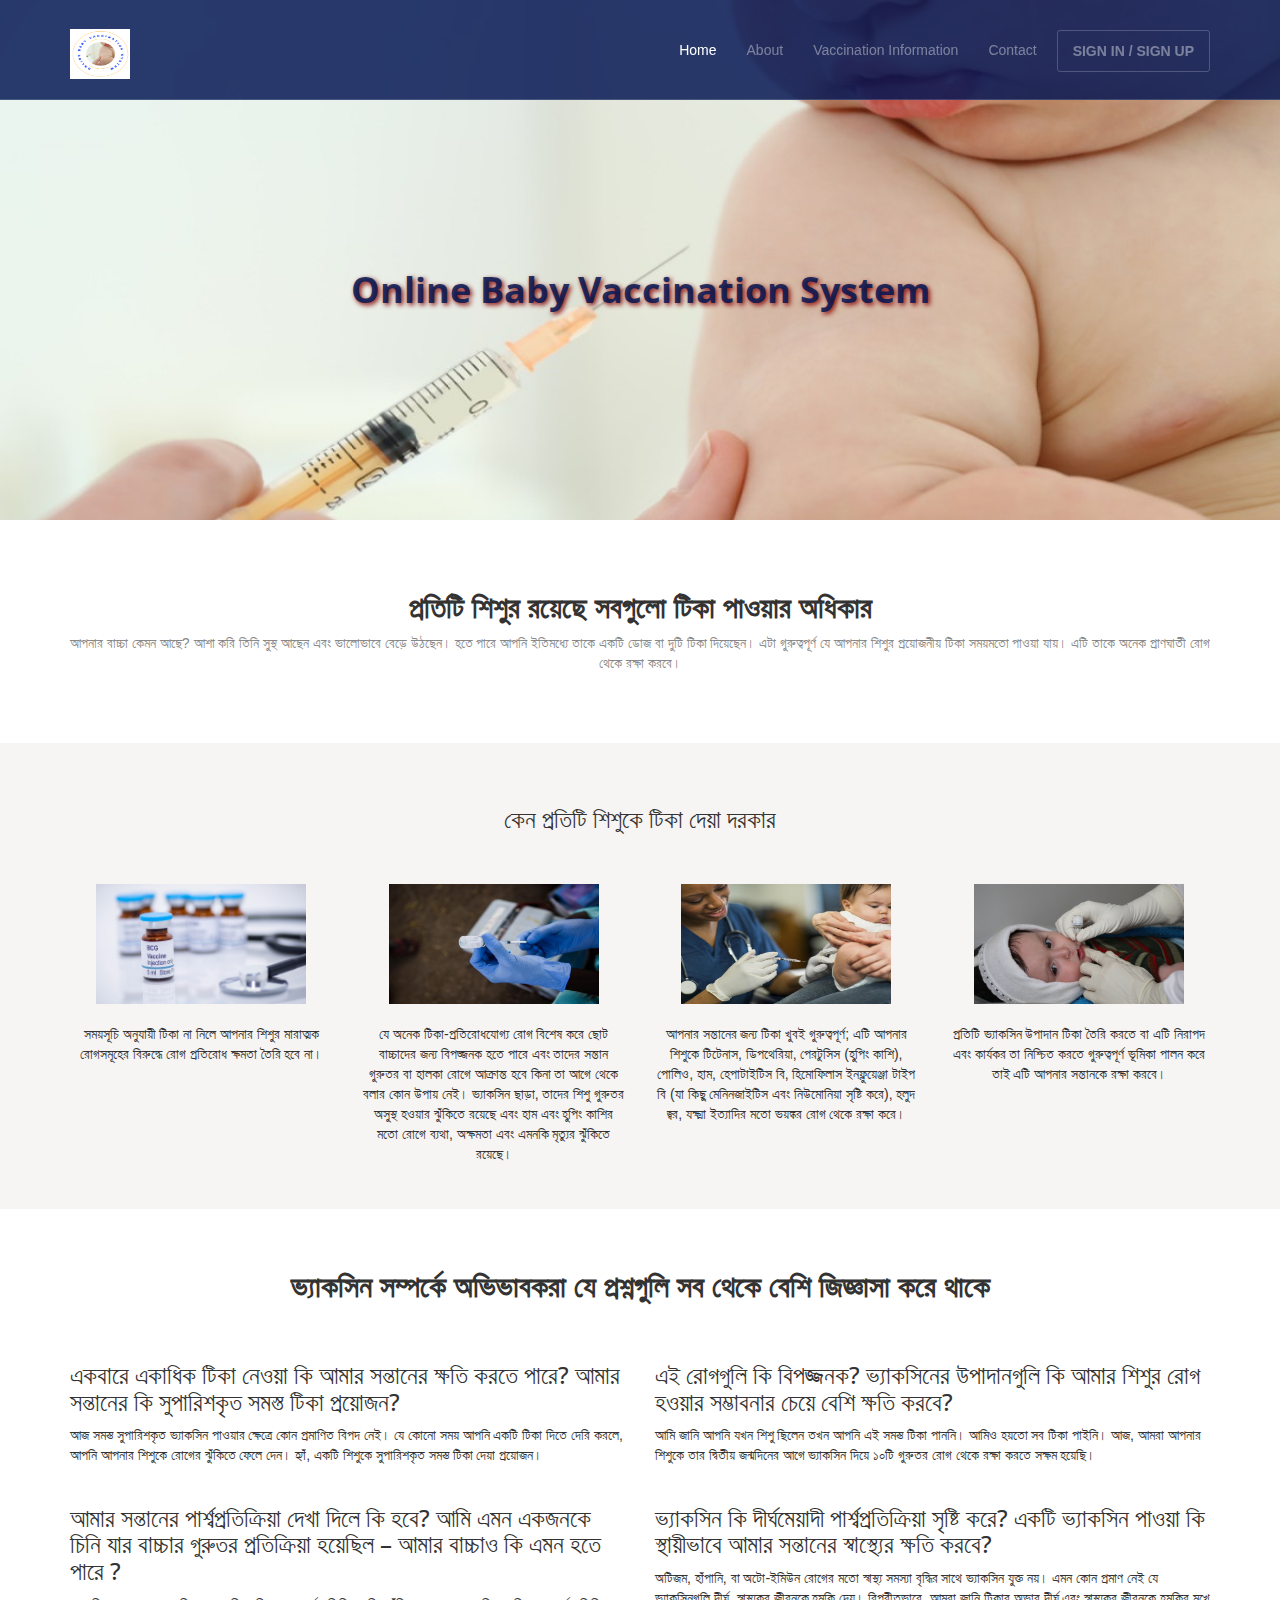
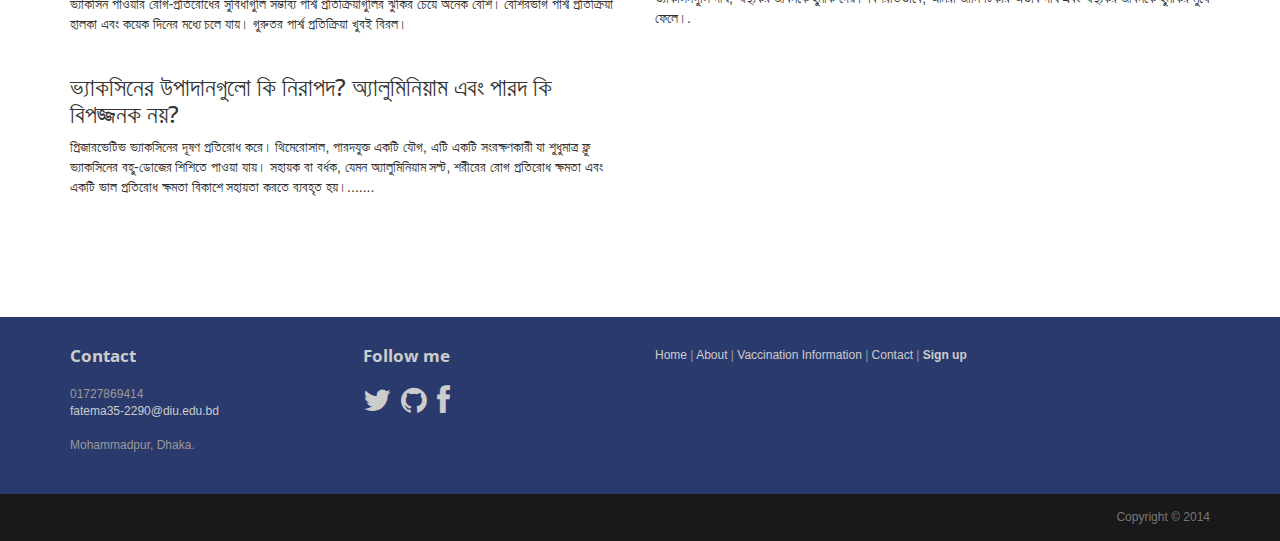
<file: index.html>
<!DOCTYPE html>
<html lang="en">
<head>
	
	
	<title>Online Baby Vaccination System</title>

	<link rel="shortcut icon" href="assets/images/gt_favicon.jpg">
	
	<link rel="stylesheet" media="screen" href="http://fonts.googleapis.com/css?family=Open+Sans:300,400,700">
	<link rel="stylesheet" href="assets/css/bootstrap.min.css">
	<link rel="stylesheet" href="assets/css/font-awesome.min.css">

	<!-- Custom styles for our template -->
	<link rel="stylesheet" href="assets/css/bootstrap-theme.css" media="screen" >
	<link rel="stylesheet" href="assets/css/main.css">

	<!-- HTML5 shim and Respond.js IE8 support of HTML5 elements and media queries -->
	<!--[if lt IE 9]>
	<script src="assets/js/html5shiv.js"></script>
	<script src="assets/js/respond.min.js"></script>
	<![endif]-->
</head>

<body class="home">
	<!-- Fixed navbar -->
	<div class="navbar navbar-inverse navbar-fixed-top headroom" >
		<div class="container">
			<div class="navbar-header">
				<!-- Button for smallest screens -->
				<button type="button" class="navbar-toggle" data-toggle="collapse" data-target=".navbar-collapse"><span class="icon-bar"></span> <span class="icon-bar"></span> <span class="icon-bar"></span> </button>
				<a class="navbar-brand" href="index.html"><img src="assets/images/logo.png"  alt="Baby Vaccination system logo"></a>
			</div>
			<div class="navbar-collapse collapse">
				<ul class="nav navbar-nav pull-right">
					<li class="active"><a href="index.html">Home</a></li>
					<li><a href="about.html">About</a></li>
					<li><a href="sidebar-right.html">Vaccination Information </a></li>
					<li><a href="contact.html">Contact</a></li>
					<li><a class="btn" href="signin.html">SIGN IN / SIGN UP</a></li>
				</ul>
			</div><!--/.nav-collapse -->
		</div>
	</div> 
	<!-- /.navbar -->

	<!-- Header -->
	<header id="head">
		<div class="container">
			<div class="row">
				<h1 class="h1"> <strong>Online Baby Vaccination System</strong>  </h1>
			</div>
		</div>
	</header>
	<!-- /Header -->

	<!-- Intro -->
	<div class="container text-center">
		<br> <br>
		<h2 class="thin"><strong>প্রতিটি শিশুর রয়েছে সবগুলো টিকা পাওয়ার অধিকার </strong></h2>
		<p class="text-muted">
			আপনার বাচ্চা কেমন আছে? আশা করি তিনি সুস্থ আছেন এবং ভালোভাবে বেড়ে উঠছেন। হতে পারে আপনি ইতিমধ্যে তাকে একটি ডোজ বা দুটি টিকা দিয়েছেন। 
			এটা গুরুত্বপূর্ণ যে আপনার শিশুর প্রয়োজনীয় টিকা সময়মতো পাওয়া যায়। এটি তাকে অনেক প্রাণঘাতী রোগ থেকে রক্ষা করবে।	
		</p>
	</div>
	<!-- /Intro-->
		
	<!-- Highlights - jumbotron -->
	<div class="jumbotron top-space">
		<div class="container">
			
			<h3 class="text-center thin">কেন প্রতিটি  শিশুকে টিকা দেয়া দরকার</h3>
			
			<div class="row">
				<div class="col-md-3 col-sm-6 highlight">
					<div class="h-caption"><img src="assets/images/1_5134352.jpg"></div><br>
					<div class="h-body text-center">
						<p>সময়সূচি অনুযায়ী টিকা না নিলে আপনার শিশুর মারাত্মক রোগসমূহের বিরুদ্ধে রোগ প্রতিরোধ ক্ষমতা তৈরি হবে না।</p>
					</div>
				</div>
				<div class="col-md-3 col-sm-6 highlight">
					<div class="h-caption"><img src="assets/images/UN070241.jpg"></div><br>
					<div class="h-body text-center">
						<p>যে অনেক টিকা-প্রতিরোধযোগ্য রোগ বিশেষ করে ছোট বাচ্চাদের জন্য বিপজ্জনক হতে পারে এবং তাদের সন্তান গুরুতর বা হালকা রোগে আক্রান্ত হবে কিনা তা আগে থেকে
						 বলার কোন উপায় নেই। ভ্যাকসিন ছাড়া, তাদের শিশু গুরুতর অসুস্থ হওয়ার ঝুঁকিতে রয়েছে এবং হাম এবং হুপিং কাশির মতো রোগে 
						 ব্যথা, অক্ষমতা এবং এমনকি মৃত্যুর ঝুঁকিতে রয়েছে।</p>
					</div>
				</div>
				<div class="col-md-3 col-sm-6 highlight">
					<div class="h-caption"><img src="assets/images/iStock_35706226_4x3.jpg"></div><br>
					<div class="h-body text-center">
						<p> আপনার সন্তানের জন্য টিকা খুবই গুরুত্বপূর্ণ; এটি আপনার শিশুকে টিটেনাস, ডিপথেরিয়া, পেরটুসিস (হুপিং কাশি), পোলিও, হাম, হেপাটাইটিস
						 বি, হিমোফিলাস ইনফ্লুয়েঞ্জা টাইপ বি (যা কিছু মেনিনজাইটিস এবং নিউমোনিয়া সৃষ্টি করে), হলুদ জ্বর, যক্ষ্মা ইত্যাদির মতো ভয়ঙ্কর রোগ থেকে রক্ষা 
						করে।</p>
					</div>
				</div>
				<div class="col-md-3 col-sm-6 highlight">
					<div class="h-caption"><img src="assets/images/Immunization.png"></div><br>
					<div class="h-body text-center">
						<p>প্রতিটি ভ্যাকসিন উপাদান টিকা তৈরি করতে বা এটি নিরাপদ এবং কার্যকর তা নিশ্চিত করতে গুরুত্বপূর্ণ ভূমিকা পালন করে তাই এটি আপনার সন্তানকে রক্ষা করবে। </p>
					</div>
				</div>
			</div> <!-- /row  -->
		
		</div>
	</div>
	<!-- /Highlights -->

	<!-- container -->
	<div class="container">

		<h2 class="text-center top-space"><strong>ভ্যাকসিন সম্পর্কে অভিভাবকরা যে প্রশ্নগুলি সব থেকে বেশি জিজ্ঞাসা করে থাকে</strong></h2>
		<br>

		<div class="row">
			<div class="col-sm-6">
				<h3>একবারে একাধিক টিকা নেওয়া কি আমার সন্তানের ক্ষতি করতে পারে? আমার সন্তানের কি সুপারিশকৃত সমস্ত টিকা প্রয়োজন?</h3>
				<p>আজ সমস্ত সুপারিশকৃত ভ্যাকসিন পাওয়ার ক্ষেত্রে কোন প্রমাণিত বিপদ নেই। যে কোনো সময় আপনি একটি টিকা দিতে দেরি করলে, আপনি আপনার শিশুকে রোগের ঝুঁকিতে ফেলে 
					দেন। হ্যাঁ, একটি শিশুকে সুপারিশকৃত সমস্ত টিকা দেয়া প্রয়োজন।</p>
			</div>
			<div class="col-sm-6">
				<h3>এই রোগগুলি কি বিপজ্জনক? ভ্যাকসিনের উপাদানগুলি কি আমার শিশুর রোগ হওয়ার সম্ভাবনার চেয়ে বেশি ক্ষতি করবে?</h3>
				<p>আমি জানি আপনি যখন শিশু ছিলেন তখন আপনি এই সমস্ত টিকা পাননি। আমিও হয়তো সব টিকা পাইনি। আজ, আমরা আপনার শিশুকে তার দ্বিতীয় জন্মদিনের আগে 
					ভ্যাকসিন দিয়ে ১০টি গুরুতর রোগ থেকে রক্ষা করতে সক্ষম হয়েছি।</p>
			</div>
		</div> <!-- /row -->

		<div class="row">
			<div class="col-sm-6">
				<h3>আমার সন্তানের পার্শ্বপ্রতিক্রিয়া দেখা দিলে কি হবে? আমি এমন একজনকে চিনি যার বাচ্চার গুরুতর প্রতিক্রিয়া হয়েছিল – আমার বাচ্চাও কি এমন হতে পারে ?</h3>
				<p>
				 ভ্যাকসিন পাওয়ার রোগ-প্রতিরোধের সুবিধাগুলি সম্ভাব্য পার্শ্ব প্রতিক্রিয়াগুলির ঝুঁকির চেয়ে অনেক বেশি। বেশিরভাগ পার্শ্ব প্রতিক্রিয়া হালকা এবং কয়েক দিনের মধ্যে চলে যায়। 
				 গুরুতর পার্শ্ব প্রতিক্রিয়া খুবই বিরল।
				</p>
			</div>
			<div class="col-sm-6">
				<h3>ভ্যাকসিন কি দীর্ঘমেয়াদী পার্শ্বপ্রতিক্রিয়া সৃষ্টি করে? একটি ভ্যাকসিন পাওয়া কি স্থায়ীভাবে আমার সন্তানের স্বাস্থ্যের ক্ষতি করবে?</h3>
				<p>অটিজম, হাঁপানি, বা অটো-ইমিউন রোগের মতো স্বাস্থ্য সমস্যা বৃদ্ধির সাথে ভ্যাকসিন যুক্ত নয়।
				এমন কোন প্রমাণ নেই যে ভ্যাকসিনগুলি দীর্ঘ, স্বাস্থ্যকর জীবনকে হুমকি দেয়। বিপরীতভাবে, আমরা জানি টিকার অভাব দীর্ঘ এবং স্বাস্থ্যকর জীবনকে হুমকির মুখে ফেলে।.</p>
			</div>
		</div> <!-- /row -->

		<div class="row">
			<div class="col-sm-6">
				<h3>ভ্যাকসিনের উপাদানগুলো কি নিরাপদ? অ্যালুমিনিয়াম এবং পারদ কি বিপজ্জনক নয়?</h3>
				<p>প্রিজারভেটিভ ভ্যাকসিনের দূষণ প্রতিরোধ করে। থিমেরোসাল, পারদযুক্ত একটি যৌগ, এটি একটি সংরক্ষণকারী যা শুধুমাত্র ফ্লু ভ্যাকসিনের বহু-ডোজের শিশিতে পাওয়া যায়।
					সহায়ক বা বর্ধক, যেমন অ্যালুমিনিয়াম সল্ট, শরীরের রোগ প্রতিরোধ ক্ষমতা এবং একটি ভাল প্রতিরোধ ক্ষমতা বিকাশে সহায়তা করতে ব্যবহৃত হয়।.......</p>
			</div>
			
		</div> <!-- /row -->


</div>	<!-- /container -->
	
	<!-- Social links. @TODO: replace by link/instructions in template -->
	<section id="social">
		<div class="container">
			<div class="wrapper clearfix">
				<!-- AddThis Button BEGIN -->
				<div class="addthis_toolbox addthis_default_style">
				<a class="addthis_button_facebook_like" fb:like:layout="button_count"></a>
				<a class="addthis_button_tweet"></a>
				<a class="addthis_button_linkedin_counter"></a>
				<a class="addthis_button_google_plusone" g:plusone:size="medium"></a>
				</div>
				<!-- AddThis Button END -->
			</div>
		</div>
	</section>
	<!-- /social links -->


	<footer id="footer" class="top-space">

		<div class="footer1">
			<div class="container">
				<div class="row">
					
					<div class="col-md-3 widget">
						<h3 class="widget-title">Contact</h3>
						<div class="widget-body">
							<p>01727869414<br>
								<a href="mailto:#">fatema35-2290@diu.edu.bd</a><br>
								<br>
								Mohammadpur, Dhaka.
							</p>	
						</div>
					</div>

					<div class="col-md-3 widget">
						<h3 class="widget-title">Follow me</h3>
						<div class="widget-body">
							<p class="follow-me-icons clearfix">
								<a href=""><i class="fa fa-twitter fa-2"></i></a>
								<a href=""><i class="fa fa-github fa-2"></i></a>
								<a href="https://www.facebook.com/mim.akther.5439087"><i class="fa fa-facebook fa-2"></i></a>
							</p>	
						</div>
					</div>

					<div class="col-md-6 widget">
						<div class="widget-body">
							<p class="simplenav">
								<a href="#">Home</a> | 
								<a href="about.html">About</a> |
								<a href="sidebar-right.html">Vaccination Information</a> |
								<a href="contact.html">Contact</a> |
								<b><a href="signup.html">Sign up</a></b>
							</p>
						</div>
					</div>

				</div> <!-- /row of widgets -->
			</div>
		</div>

		<div class="footer2">
			<div class="container">
				<div class="row">
					
					<div class="col-md-6 widget">
						
					</div>

					<div class="col-md-6 widget">
						<div class="widget-body">
							<p class="text-right">
								Copyright &copy; 2014
							</p>
						</div>
					</div>

				</div> <!-- /row of widgets -->
			</div>
		</div>

	</footer>	
		




	<!-- JavaScript libs are placed at the end of the document so the pages load faster -->
	<script src="http://ajax.googleapis.com/ajax/libs/jquery/1.10.2/jquery.min.js"></script>
	<script src="http://netdna.bootstrapcdn.com/bootstrap/3.0.0/js/bootstrap.min.js"></script>
	<script src="assets/js/headroom.min.js"></script>
	<script src="assets/js/jQuery.headroom.min.js"></script>
	<script src="assets/js/template.js"></script>
</body>
</html>
</file>
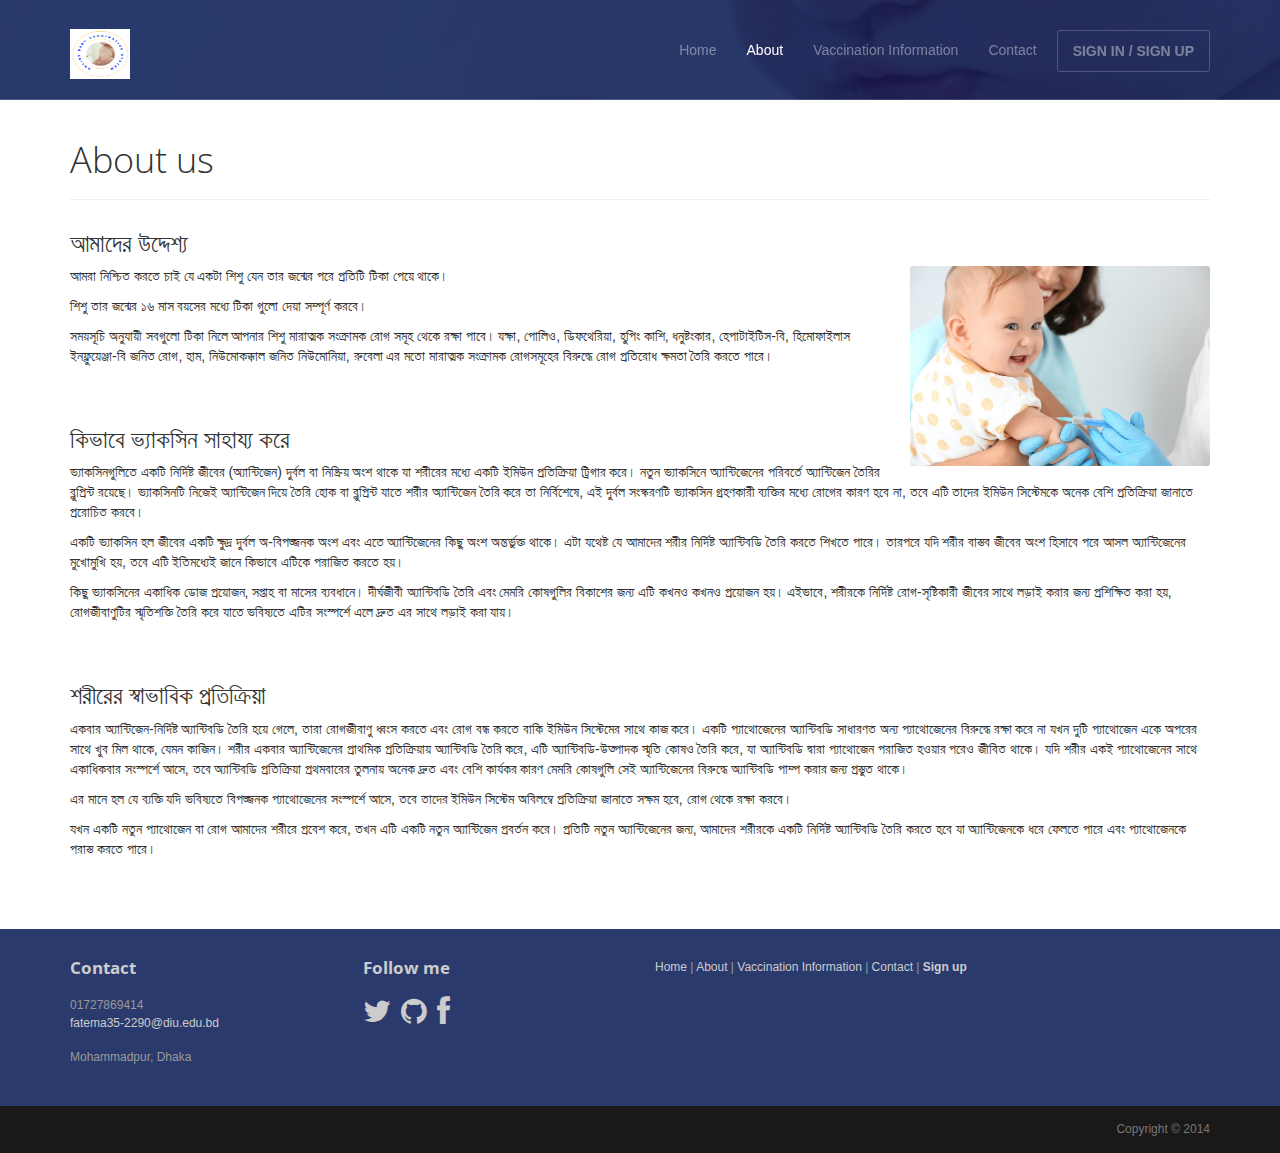
<file: about.html>
<!DOCTYPE html>
<html lang="en">
<head>
	<title>Online Baby Vaccination System</title>

	<link rel="shortcut icon" href="assets/images/gt_favicon.jpg">
	
	<link rel="stylesheet" media="screen" href="http://fonts.googleapis.com/css?family=Open+Sans:300,400,700">
	<link rel="stylesheet" href="assets/css/bootstrap.min.css">
	<link rel="stylesheet" href="assets/css/font-awesome.min.css">

	<!-- Custom styles for our template -->
	<link rel="stylesheet" href="assets/css/bootstrap-theme.css" media="screen" >
	<link rel="stylesheet" href="assets/css/main.css">

	<!-- HTML5 shim and Respond.js IE8 support of HTML5 elements and media queries -->
	<!--[if lt IE 9]>
	<script src="assets/js/html5shiv.js"></script>
	<script src="assets/js/respond.min.js"></script>
	<![endif]-->
</head>

<body>
	<!-- Fixed navbar -->
	<div class="navbar navbar-inverse navbar-fixed-top headroom" >
		<div class="container">
			<div class="navbar-header">
				<!-- Button for smallest screens -->
				<button type="button" class="navbar-toggle" data-toggle="collapse" data-target=".navbar-collapse"><span class="icon-bar"></span> <span class="icon-bar"></span> <span class="icon-bar"></span> </button>
				<a class="navbar-brand" href="index.html"><img src="assets/images/logo.png" alt="Progressus HTML5 template"></a>
			</div>
			<div class="navbar-collapse collapse">
				<ul class="nav navbar-nav pull-right">
					<li><a href="index.html">Home</a></li>
					<li class="active"><a href="about.html">About</a></li>
					<li><a href="sidebar-right.html">Vaccination Information </a></li>
					<li><a href="contact.html">Contact</a></li>
					<li><a class="btn" href="signin.html">SIGN IN / SIGN UP</a></li>
				</ul>
			</div><!--/.nav-collapse -->
		</div>
	</div> 
	<!-- /.navbar -->

	<header id="head" class="secondary"></header>

	<!-- container -->
	<div class="container">

		<div class="row">
			
			<!-- Article main content -->
			<article class="col-sm-12 maincontent">
				<header class="page-header">
					<h1 class="page-title">About us</h1>
				</header>
				<h3>আমাদের উদ্দেশ্য</h3>
				<p><img src="assets/images/Infant-AdobeStock_324113779-1024x683.jpeg" alt="" class="img-rounded pull-right" width="300" > আমরা নিশ্চিত করতে চাই যে একটা শিশু যেন তার জন্মের পরে প্রতিটি টিকা পেয়ে থাকে।</p>
				<p> শিশু তার জন্মের  ১৬ মাস বয়সের মধ্যে টিকা গুলো দেয়া সম্পূর্ণ করবে।</p>
				<p>সময়সূচি অনুযায়ী সবগুলো  টিকা নিলে আপনার শিশু মারাত্মক সংক্রামক রোগ সমূহ থেকে রক্ষা পাবে।
				যক্ষা, পোলিও, ডিফথেরিয়া, হুপিং কাশি, ধনুষ্টংকার, হেপাটাইটিস-বি, হিমোফাইলাস ইনফ্লুয়েঞ্জা-বি জনিত রোগ,  হাম, নিউমোকক্কাল জনিত নিউমোনিয়া,
				 রুবেলা এর মতো মারাত্মক সংক্রামক রোগসমূহের বিরুদ্ধে  রোগ প্রতিরোধ ক্ষমতা তৈরি করতে পারে।</p><br>
				<h3> কিভাবে ভ্যাকসিন সাহায্য করে</h3>
                <p>ভ্যাকসিনগুলিতে একটি নির্দিষ্ট জীবের (অ্যান্টিজেন) দুর্বল বা নিষ্ক্রিয় অংশ থাকে যা শরীরের মধ্যে একটি ইমিউন প্রতিক্রিয়া ট্রিগার করে। নতুন ভ্যাকসিনে 
					অ্যান্টিজেনের পরিবর্তে অ্যান্টিজেন তৈরির ব্লুপ্রিন্ট রয়েছে। ভ্যাকসিনটি নিজেই অ্যান্টিজেন দিয়ে তৈরি হোক বা ব্লুপ্রিন্ট যাতে শরীর অ্যান্টিজেন তৈরি করে তা 
					নির্বিশেষে, এই দুর্বল সংস্করণটি ভ্যাকসিন গ্রহণকারী ব্যক্তির মধ্যে রোগের কারণ হবে না, তবে এটি তাদের ইমিউন সিস্টেমকে অনেক বেশি প্রতিক্রিয়া জানাতে 
					প্ররোচিত করবে।</p>
				<p>একটি ভ্যাকসিন হল জীবের একটি ক্ষুদ্র দুর্বল অ-বিপজ্জনক অংশ এবং এতে অ্যান্টিজেনের কিছু অংশ অন্তর্ভুক্ত থাকে। এটা যথেষ্ট যে আমাদের শরীর নির্দিষ্ট অ্যান্টিবডি তৈরি 
				করতে শিখতে পারে। তারপরে যদি শরীর বাস্তব জীবের অংশ হিসাবে পরে আসল অ্যান্টিজেনের মুখোমুখি হয়, তবে এটি ইতিমধ্যেই জানে কিভাবে এটিকে পরাজিত করতে হয়।</p>	
				<p>কিছু ভ্যাকসিনের একাধিক ডোজ প্রয়োজন, সপ্তাহ বা মাসের ব্যবধানে। দীর্ঘজীবী অ্যান্টিবডি তৈরি এবং মেমরি কোষগুলির বিকাশের জন্য এটি কখনও কখনও 
				প্রয়োজন হয়। এইভাবে, শরীরকে নির্দিষ্ট রোগ-সৃষ্টিকারী জীবের সাথে লড়াই করার জন্য প্রশিক্ষিত করা হয়, রোগজীবাণুটির স্মৃতিশক্তি তৈরি করে যাতে ভবিষ্যতে
				 এটির সংস্পর্শে এলে দ্রুত এর সাথে লড়াই করা যায়।</p><br>
				<h3>শরীরের স্বাভাবিক প্রতিক্রিয়া</h3>
				<p>একবার অ্যান্টিজেন-নির্দিষ্ট অ্যান্টিবডি তৈরি হয়ে গেলে, তারা রোগজীবাণু ধ্বংস করতে এবং রোগ বন্ধ করতে বাকি ইমিউন সিস্টেমের সাথে কাজ করে। 
				একটি প্যাথোজেনের অ্যান্টিবডি সাধারণত অন্য প্যাথোজেনের বিরুদ্ধে রক্ষা করে না যখন দুটি প্যাথোজেন একে অপরের সাথে খুব মিল থাকে, যেমন কাজিন।
				 শরীর একবার অ্যান্টিজেনের প্রাথমিক প্রতিক্রিয়ায় অ্যান্টিবডি তৈরি করে, এটি অ্যান্টিবডি-উত্পাদক স্মৃতি কোষও তৈরি করে, যা অ্যান্টিবডি দ্বারা প্যাথোজেন
				  পরাজিত হওয়ার পরেও জীবিত থাকে। যদি শরীর একই প্যাথোজেনের সাথে একাধিকবার সংস্পর্শে আসে, তবে অ্যান্টিবডি প্রতিক্রিয়া প্রথমবারের তুলনায়
				 অনেক দ্রুত এবং বেশি কার্যকর কারণ মেমরি কোষগুলি সেই অ্যান্টিজেনের বিরুদ্ধে অ্যান্টিবডি পাম্প করার জন্য প্রস্তুত থাকে।</p>
				<p>এর মানে হল যে ব্যক্তি যদি ভবিষ্যতে বিপজ্জনক প্যাথোজেনের সংস্পর্শে আসে, তবে তাদের ইমিউন সিস্টেম অবিলম্বে প্রতিক্রিয়া জানাতে সক্ষম হবে, 
					রোগ থেকে রক্ষা করবে।</p>
				<p>যখন একটি নতুন প্যাথোজেন বা রোগ আমাদের শরীরে প্রবেশ করে, তখন এটি একটি নতুন অ্যান্টিজেন প্রবর্তন করে। প্রতিটি নতুন অ্যান্টিজেনের জন্য, 
					আমাদের শরীরকে একটি নির্দিষ্ট অ্যান্টিবডি তৈরি করতে হবে যা অ্যান্টিজেনকে ধরে ফেলতে পারে এবং প্যাথোজেনকে পরাস্ত করতে পারে।</p>
				
			</article>
			<!-- /Article -->
			
		</div>
	</div>	<!-- /container -->
	

	<footer id="footer" class="top-space">

		<div class="footer1">
			<div class="container">
				<div class="row">
					
					<div class="col-md-3 widget">
						<h3 class="widget-title">Contact</h3>
						<div class="widget-body">
							<p>01727869414<br>
								<a href="mailto:#">fatema35-2290@diu.edu.bd</a><br>
								<br>
                                Mohammadpur, Dhaka
							</p>	
						</div>
					</div>

					<div class="col-md-3 widget">
						<h3 class="widget-title">Follow me</h3>
						<div class="widget-body">
							<p class="follow-me-icons clearfix">
								<a href=""><i class="fa fa-twitter fa-2"></i></a>
								<a href=""><i class="fa fa-github fa-2"></i></a>
								<a href="https://www.facebook.com/mim.akther.5439087"><i class="fa fa-facebook fa-2"></i></a>
							</p>	
						</div>
					</div>

					<div class="col-md-6 widget">
						<div class="widget-body">
							<p class="simplenav">
								<a href="#">Home</a> | 
								<a href="about.html">About</a> |
								<a href="sidebar-right.html">Vaccination Information</a> |
								<a href="contact.html">Contact</a> |
								<b><a href="signup.html">Sign up</a></b>
							</p>
						</div>
					</div>

				</div> <!-- /row of widgets -->
			</div>
		</div>

		<div class="footer2">
			<div class="container">
				<div class="row">
					
					<div class="col-md-6 widget">
					</div>

					<div class="col-md-6 widget">
						<div class="widget-body">
							<p class="text-right">
								Copyright &copy; 2014
							</p>
						</div>
					</div>

				</div> <!-- /row of widgets -->
			</div>
		</div>
	</footer>	
		




	<!-- JavaScript libs are placed at the end of the document so the pages load faster -->
	<script src="http://ajax.googleapis.com/ajax/libs/jquery/1.10.2/jquery.min.js"></script>
	<script src="http://netdna.bootstrapcdn.com/bootstrap/3.0.0/js/bootstrap.min.js"></script>
	<script src="assets/js/headroom.min.js"></script>
	<script src="assets/js/jQuery.headroom.min.js"></script>
	<script src="assets/js/template.js"></script>
</body>
</html>
</file>
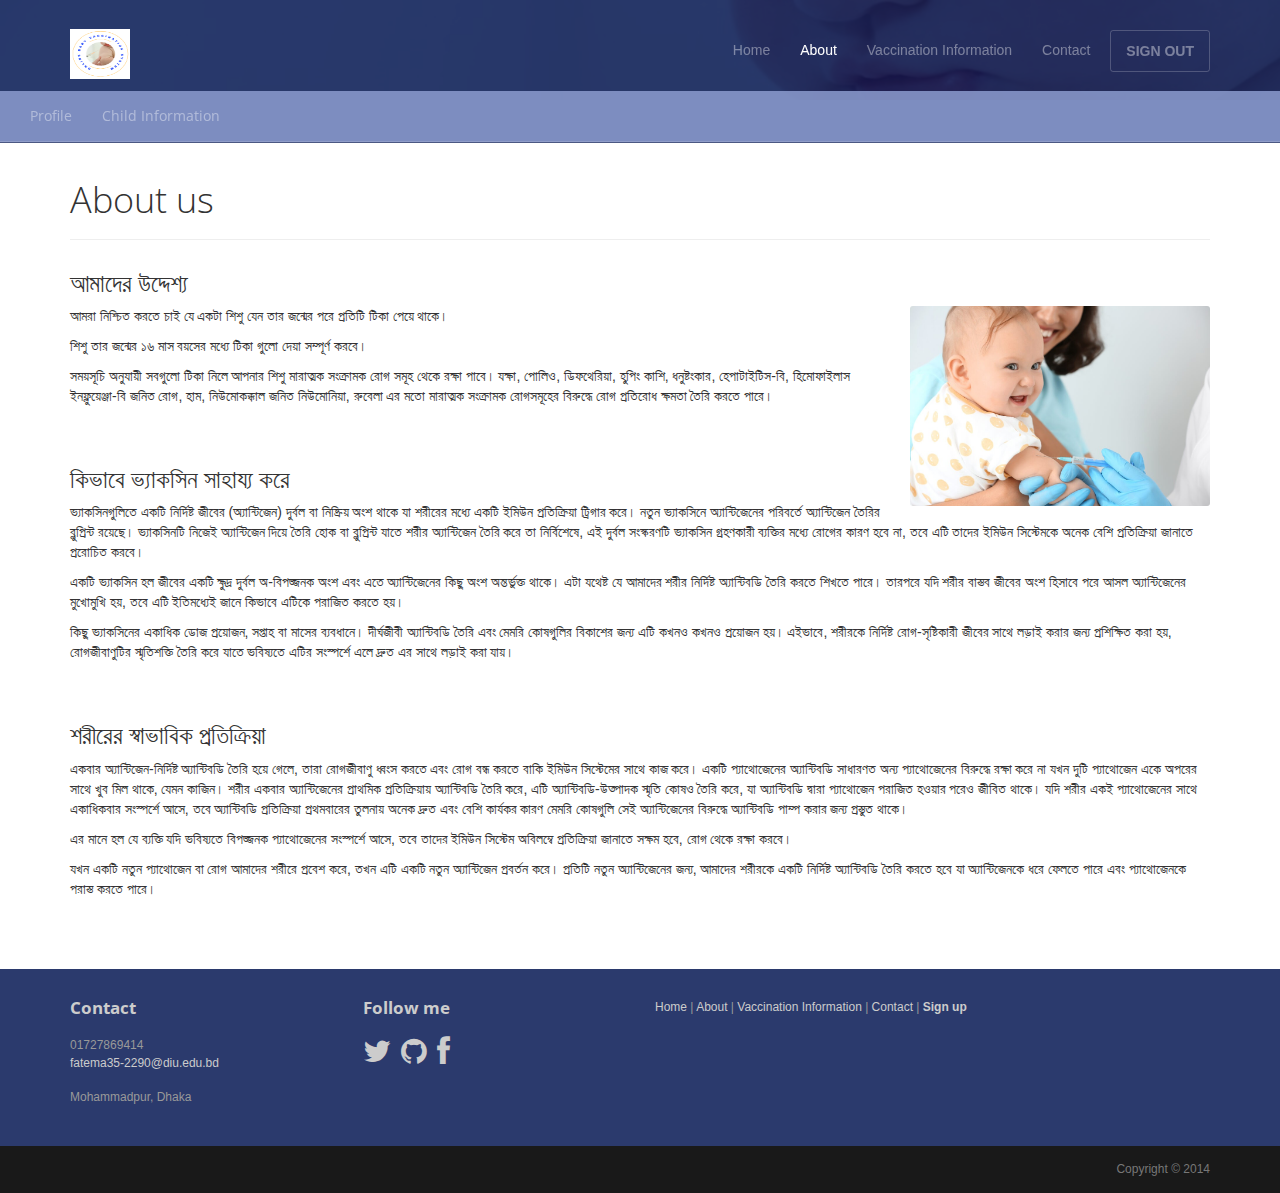
<file: about1.html>
<!DOCTYPE html>
<html lang="en">
<head>
	<title>Online Baby Vaccination System</title>

	<link rel="shortcut icon" href="assets/images/gt_favicon.jpg">
	
	<link rel="stylesheet" media="screen" href="http://fonts.googleapis.com/css?family=Open+Sans:300,400,700">
	<link rel="stylesheet" href="assets/css/bootstrap.min.css">
	<link rel="stylesheet" href="assets/css/font-awesome.min.css">

	<!-- Custom styles for our template -->
	<link rel="stylesheet" href="assets/css/bootstrap-theme.css" media="screen" >
	<link rel="stylesheet" href="assets/css/main.css">

	<!-- HTML5 shim and Respond.js IE8 support of HTML5 elements and media queries -->
	<!--[if lt IE 9]>
	<script src="assets/js/html5shiv.js"></script>
	<script src="assets/js/respond.min.js"></script>
	<![endif]-->
</head>

<body>
	<!-- Fixed navbar -->
	<div class="navbar navbar-inverse navbar-fixed-top headroom" >
		<div class="container">
			<div class="navbar-header">
				<!-- Button for smallest screens -->
				<button type="button" class="navbar-toggle" data-toggle="collapse" data-target=".navbar-collapse"><span class="icon-bar"></span> <span class="icon-bar"></span> <span class="icon-bar"></span> </button>
				<a class="navbar-brand" href="index.html"><img src="assets/images/logo.png" alt="Progressus HTML5 template"></a>
			</div>
			<div class="navbar-collapse collapse">
				<ul class="nav navbar-nav pull-right">
					<li><a href="home.html">Home</a></li>
					<li class="active"><a href="about1.html">About</a></li>
					<li><a href="vaccination.html">Vaccination Information </a></li>
					<li><a href="contact1.html">Contact</a></li>
					<li><a class="btn" href="index.html">SIGN OUT</a></li>
				</ul>
			</div><!--/.nav-collapse -->
		</div>

        <div class="container-fluid">
            <div class="collapse navbar-collapse justify-content-between" id="navbarCollapse">
                <div class="navbar-nav">
                    <ul class="nav navbar-nav pull-right">
                        <li><a href="profile.html" class="nav-item nav-link">Profile</a></li>
                        <li><a href="form.html" class="nav-item nav-link active">Child Information</a></li>
                           
                    </ul>
                    
                </div>
            </div>
        </div>

	</div> 
	<!-- /.navbar -->

	<header id="head" class="secondary"></header><br><br>

	<!-- container -->
	<div class="container">

		<div class="row">
			
			<!-- Article main content -->
			<article class="col-sm-12 maincontent">
				<header class="page-header">
					<h1 class="page-title">About us</h1>
				</header>
				<h3>আমাদের উদ্দেশ্য</h3>
				<p><img src="assets/images/Infant-AdobeStock_324113779-1024x683.jpeg" alt="" class="img-rounded pull-right" width="300" > আমরা নিশ্চিত করতে চাই যে একটা শিশু যেন তার জন্মের পরে প্রতিটি টিকা পেয়ে থাকে।</p>
				<p> শিশু তার জন্মের  ১৬ মাস বয়সের মধ্যে টিকা গুলো দেয়া সম্পূর্ণ করবে।</p>
				<p>সময়সূচি অনুযায়ী সবগুলো  টিকা নিলে আপনার শিশু মারাত্মক সংক্রামক রোগ সমূহ থেকে রক্ষা পাবে।
				যক্ষা, পোলিও, ডিফথেরিয়া, হুপিং কাশি, ধনুষ্টংকার, হেপাটাইটিস-বি, হিমোফাইলাস ইনফ্লুয়েঞ্জা-বি জনিত রোগ,  হাম, নিউমোকক্কাল জনিত নিউমোনিয়া,
				 রুবেলা এর মতো মারাত্মক সংক্রামক রোগসমূহের বিরুদ্ধে  রোগ প্রতিরোধ ক্ষমতা তৈরি করতে পারে।</p><br>
				<h3> কিভাবে ভ্যাকসিন সাহায্য করে</h3>
                <p>ভ্যাকসিনগুলিতে একটি নির্দিষ্ট জীবের (অ্যান্টিজেন) দুর্বল বা নিষ্ক্রিয় অংশ থাকে যা শরীরের মধ্যে একটি ইমিউন প্রতিক্রিয়া ট্রিগার করে। নতুন ভ্যাকসিনে 
					অ্যান্টিজেনের পরিবর্তে অ্যান্টিজেন তৈরির ব্লুপ্রিন্ট রয়েছে। ভ্যাকসিনটি নিজেই অ্যান্টিজেন দিয়ে তৈরি হোক বা ব্লুপ্রিন্ট যাতে শরীর অ্যান্টিজেন তৈরি করে তা 
					নির্বিশেষে, এই দুর্বল সংস্করণটি ভ্যাকসিন গ্রহণকারী ব্যক্তির মধ্যে রোগের কারণ হবে না, তবে এটি তাদের ইমিউন সিস্টেমকে অনেক বেশি প্রতিক্রিয়া জানাতে 
					প্ররোচিত করবে।</p>
				<p>একটি ভ্যাকসিন হল জীবের একটি ক্ষুদ্র দুর্বল অ-বিপজ্জনক অংশ এবং এতে অ্যান্টিজেনের কিছু অংশ অন্তর্ভুক্ত থাকে। এটা যথেষ্ট যে আমাদের শরীর নির্দিষ্ট অ্যান্টিবডি তৈরি 
				করতে শিখতে পারে। তারপরে যদি শরীর বাস্তব জীবের অংশ হিসাবে পরে আসল অ্যান্টিজেনের মুখোমুখি হয়, তবে এটি ইতিমধ্যেই জানে কিভাবে এটিকে পরাজিত করতে হয়।</p>	
				<p>কিছু ভ্যাকসিনের একাধিক ডোজ প্রয়োজন, সপ্তাহ বা মাসের ব্যবধানে। দীর্ঘজীবী অ্যান্টিবডি তৈরি এবং মেমরি কোষগুলির বিকাশের জন্য এটি কখনও কখনও 
				প্রয়োজন হয়। এইভাবে, শরীরকে নির্দিষ্ট রোগ-সৃষ্টিকারী জীবের সাথে লড়াই করার জন্য প্রশিক্ষিত করা হয়, রোগজীবাণুটির স্মৃতিশক্তি তৈরি করে যাতে ভবিষ্যতে
				 এটির সংস্পর্শে এলে দ্রুত এর সাথে লড়াই করা যায়।</p><br>
				<h3>শরীরের স্বাভাবিক প্রতিক্রিয়া</h3>
				<p>একবার অ্যান্টিজেন-নির্দিষ্ট অ্যান্টিবডি তৈরি হয়ে গেলে, তারা রোগজীবাণু ধ্বংস করতে এবং রোগ বন্ধ করতে বাকি ইমিউন সিস্টেমের সাথে কাজ করে। 
				একটি প্যাথোজেনের অ্যান্টিবডি সাধারণত অন্য প্যাথোজেনের বিরুদ্ধে রক্ষা করে না যখন দুটি প্যাথোজেন একে অপরের সাথে খুব মিল থাকে, যেমন কাজিন।
				 শরীর একবার অ্যান্টিজেনের প্রাথমিক প্রতিক্রিয়ায় অ্যান্টিবডি তৈরি করে, এটি অ্যান্টিবডি-উত্পাদক স্মৃতি কোষও তৈরি করে, যা অ্যান্টিবডি দ্বারা প্যাথোজেন
				  পরাজিত হওয়ার পরেও জীবিত থাকে। যদি শরীর একই প্যাথোজেনের সাথে একাধিকবার সংস্পর্শে আসে, তবে অ্যান্টিবডি প্রতিক্রিয়া প্রথমবারের তুলনায়
				 অনেক দ্রুত এবং বেশি কার্যকর কারণ মেমরি কোষগুলি সেই অ্যান্টিজেনের বিরুদ্ধে অ্যান্টিবডি পাম্প করার জন্য প্রস্তুত থাকে।</p>
				<p>এর মানে হল যে ব্যক্তি যদি ভবিষ্যতে বিপজ্জনক প্যাথোজেনের সংস্পর্শে আসে, তবে তাদের ইমিউন সিস্টেম অবিলম্বে প্রতিক্রিয়া জানাতে সক্ষম হবে, 
					রোগ থেকে রক্ষা করবে।</p>
				<p>যখন একটি নতুন প্যাথোজেন বা রোগ আমাদের শরীরে প্রবেশ করে, তখন এটি একটি নতুন অ্যান্টিজেন প্রবর্তন করে। প্রতিটি নতুন অ্যান্টিজেনের জন্য, 
					আমাদের শরীরকে একটি নির্দিষ্ট অ্যান্টিবডি তৈরি করতে হবে যা অ্যান্টিজেনকে ধরে ফেলতে পারে এবং প্যাথোজেনকে পরাস্ত করতে পারে।</p>
				
			</article>
			<!-- /Article -->
			
		</div>
	</div>	<!-- /container -->
	

	<footer id="footer" class="top-space">

		<div class="footer1">
			<div class="container">
				<div class="row">
					
					<div class="col-md-3 widget">
						<h3 class="widget-title">Contact</h3>
						<div class="widget-body">
							<p>01727869414<br>
								<a href="mailto:#">fatema35-2290@diu.edu.bd</a><br>
								<br>
                                Mohammadpur, Dhaka
							</p>	
						</div>
					</div>

					<div class="col-md-3 widget">
						<h3 class="widget-title">Follow me</h3>
						<div class="widget-body">
							<p class="follow-me-icons clearfix">
								<a href=""><i class="fa fa-twitter fa-2"></i></a>
								<a href=""><i class="fa fa-github fa-2"></i></a>
								<a href="https://www.facebook.com/mim.akther.5439087"><i class="fa fa-facebook fa-2"></i></a>
							</p>	
						</div>
					</div>

					<div class="col-md-6 widget">
						<div class="widget-body">
							<p class="simplenav">
								<a href="#">Home</a> | 
								<a href="about.html">About</a> |
								<a href="sidebar-right.html">Vaccination Information</a> |
								<a href="contact.html">Contact</a> |
								<b><a href="signup.html">Sign up</a></b>
							</p>
						</div>
					</div>

				</div> <!-- /row of widgets -->
			</div>
		</div>

		<div class="footer2">
			<div class="container">
				<div class="row">
					
					<div class="col-md-6 widget">
					</div>

					<div class="col-md-6 widget">
						<div class="widget-body">
							<p class="text-right">
								Copyright &copy; 2014
							</p>
						</div>
					</div>

				</div> <!-- /row of widgets -->
			</div>
		</div>
	</footer>	
		




	<!-- JavaScript libs are placed at the end of the document so the pages load faster -->
	<script src="http://ajax.googleapis.com/ajax/libs/jquery/1.10.2/jquery.min.js"></script>
	<script src="http://netdna.bootstrapcdn.com/bootstrap/3.0.0/js/bootstrap.min.js"></script>
	<script src="assets/js/headroom.min.js"></script>
	<script src="assets/js/jQuery.headroom.min.js"></script>
	<script src="assets/js/template.js"></script>
</body>
</html>
</file>
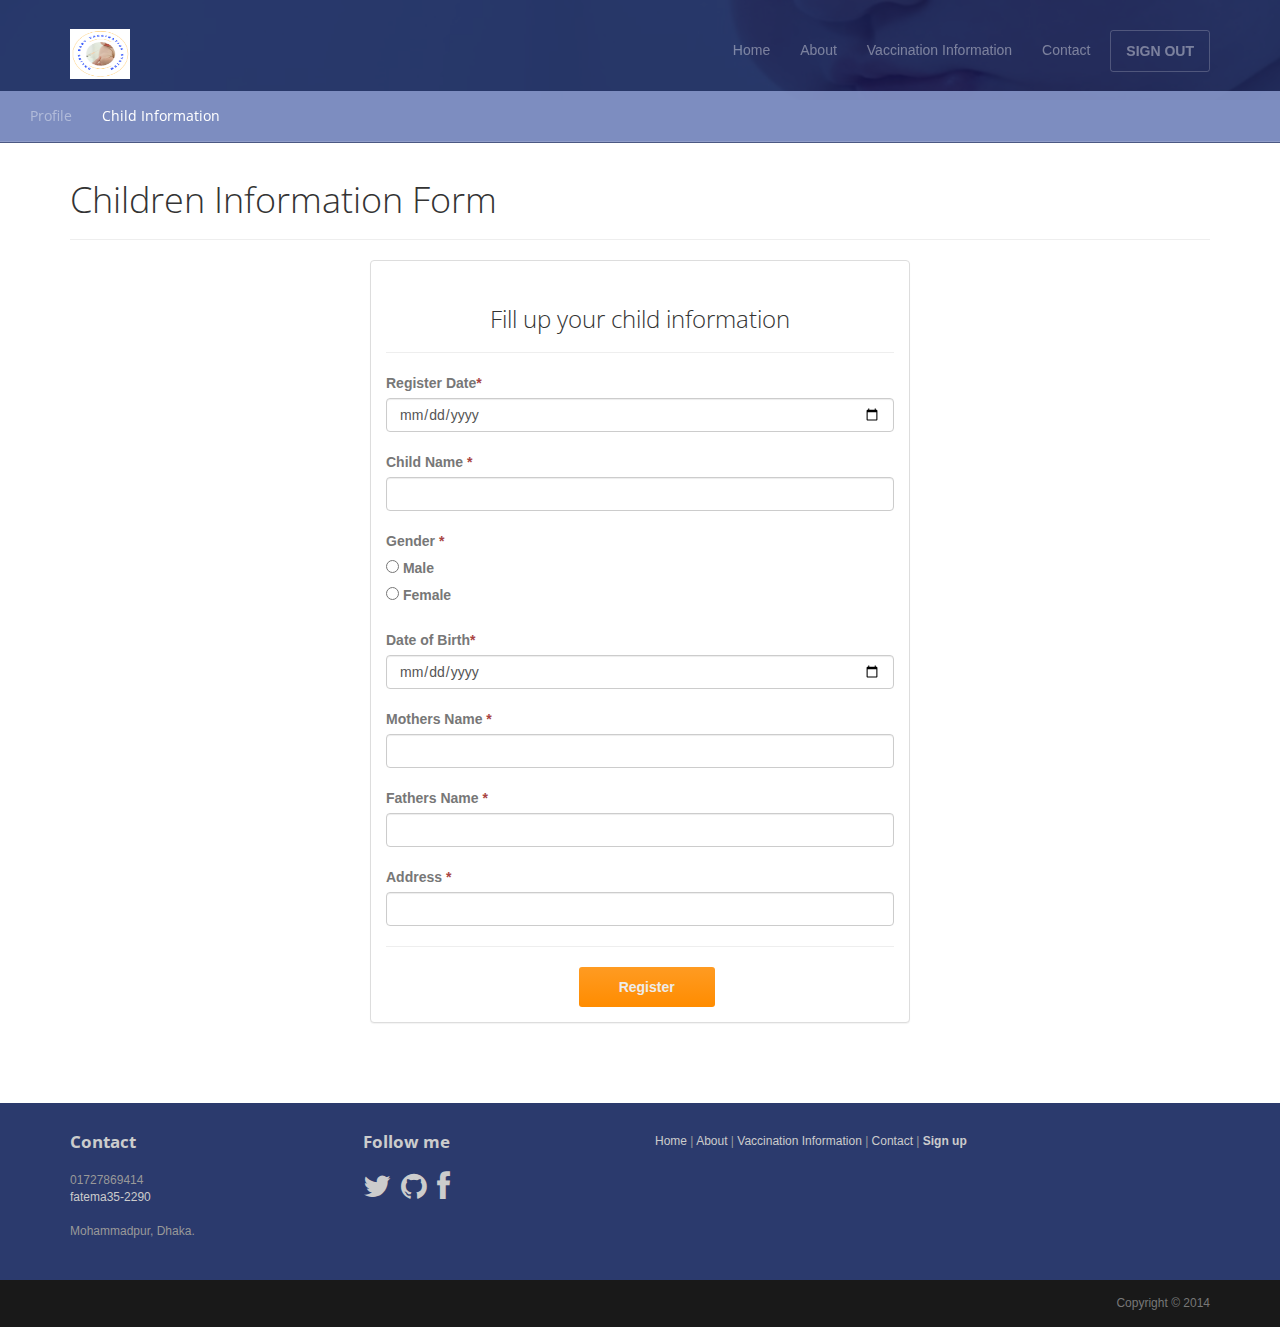
<file: form.html>
<!DOCTYPE html>
<html lang="en">
<head>
	
	<title>Online Baby Vaccination System</title>

	<link rel="shortcut icon" href="assets/images/gt_favicon.jpg">
	
	<link rel="stylesheet" media="screen" href="http://fonts.googleapis.com/css?family=Open+Sans:300,400,700">
	<link rel="stylesheet" href="assets/css/bootstrap.min.css">
	<link rel="stylesheet" href="assets/css/font-awesome.min.css">

	<!-- Custom styles for our template -->
	<link rel="stylesheet" href="assets/css/bootstrap-theme.css" media="screen" >
	<link rel="stylesheet" href="assets/css/main.css">

	<!-- HTML5 shim and Respond.js IE8 support of HTML5 elements and media queries -->
	<!--[if lt IE 9]>
	<script src="assets/js/html5shiv.js"></script>
	<script src="assets/js/respond.min.js"></script>
	<![endif]-->
</head>

<body>
	<!-- Fixed navbar -->
	<div class="navbar navbar-inverse navbar-fixed-top headroom" >
		<div class="container">
			<div class="navbar-header">
				<!-- Button for smallest screens -->
				<button type="button" class="navbar-toggle" data-toggle="collapse" data-target=".navbar-collapse"><span class="icon-bar"></span> <span class="icon-bar"></span> <span class="icon-bar"></span> </button>
				<a class="navbar-brand" href="index.html"><img src="assets/images/logo.png" alt="Progressus HTML5 template"></a>
			</div>
			<div class="navbar-collapse collapse">
				<ul class="nav navbar-nav pull-right">
					<li><a href="home.html">Home</a></li>
					<li><a href="about1.html">About</a></li>
					<li><a href="vaccination.html">Vaccination Information </a></li>
					<li><a href="contact1.html">Contact</a></li>
					<li><a class="btn" href="index.html">SIGN OUT</a></li>
				</ul>
			</div><!--/.nav-collapse -->
		</div>
  
		<div class="container-fluid">
            <div class="collapse navbar-collapse justify-content-between" id="navbarCollapse">
                <div class="navbar-nav">
                    <ul class="nav navbar-nav pull-right">
                        <li><a href="#" class="nav-item nav-link active">Profile</a></li>
                        <li class="active"><a href="form.html" class="nav-item nav-link">Child Information</a></li>
                           
                    </ul>
                    
                </div>
            </div>
        </div>

	</div> 
	<!-- /.navbar -->

	<header id="head" class="secondary"></header><br><br>

	<!-- container -->
	<div class="container">

		<div class="row">
			
			<!-- Article main content -->
			<article class="col-xs-12 maincontent">
				<header class="page-header">
					<h1 class="page-title">Children Information Form</h1>
				</header>
				
				<div class="col-md-6 col-md-offset-3 col-sm-8 col-sm-offset-2">
					<div class="panel panel-default">
						<div class="panel-body">
							<h3 class="thin text-center">Fill up your child information </h3>
							<p class="text-center text-muted"></p>
							<hr>

							<form>
								<div class="top-margin">
									<label>Register Date<span class="text-danger">*</span></label>
									<input type="date" class="form-control">
								</div>
								<div class="top-margin">
									<label>Child Name <span class="text-danger">*</span></label>
									<input type="text" class="form-control">
								</div>
                                <div class="top-margin">
									<label>Gender <span class="text-danger">*</span></label>
                                    <br>
									<input type="radio" id="male" name="gender" value="male">
                                    <label for="male">Male</label><br>
                                    <input type="radio" id="female" name="gender" value="female">
                                    <label for="female">Female</label><br>
								</div>
                                <div class="top-margin">
									<label>Date of Birth<span class="text-danger">*</span></label>
									<input type="date" class="form-control">
								</div>
                                <div class="top-margin">
									<label>Mothers Name <span class="text-danger">*</span></label>
									<input type="text" class="form-control">
								</div>
                                <div class="top-margin">
									<label>Fathers Name <span class="text-danger">*</span></label>
									<input type="text" class="form-control">
								</div>
								<div class="top-margin">
									<label> Address <span class="text-danger">*</span></label>
									<input type="address" class="form-control">
								</div>

								<hr>

								<div class="row">
									<div class="col-lg-4">                      
									</div>
									<div class="col-lg-4 text-right">
										<div class="btn btn-action" type="submit">Register</div>
									</div>
								</div>
							</form>
						</div>
					</div>

				</div>
				
			</article>
			<!-- /Article -->

		</div>
	</div>	<!-- /container -->
	

	<footer id="footer" class="top-space">

		<div class="footer1">
			<div class="container">
				<div class="row">
					
					<div class="col-md-3 widget">
						<h3 class="widget-title">Contact</h3>
						<div class="widget-body">
							<p>01727869414<br>
								<a href="mailto:#">fatema35-2290</a><br>
								<br>
								Mohammadpur, Dhaka.
							</p>	
						</div>
					</div>

					<div class="col-md-3 widget">
						<h3 class="widget-title">Follow me</h3>
						<div class="widget-body">
							<p class="follow-me-icons clearfix">
								<a href=""><i class="fa fa-twitter fa-2"></i></a>
								<a href=""><i class="fa fa-github fa-2"></i></a>
								<a href="https://www.facebook.com/mim.akther.5439087"><i class="fa fa-facebook fa-2"></i></a>
							</p>	
						</div>
					</div>

					<div class="col-md-6 widget">
						<div class="widget-body">
							<p class="simplenav">
								<a href="#">Home</a> | 
								<a href="about.html">About</a> |
								<a href="sidebar-right.html">Vaccination Information</a> |
								<a href="contact.html">Contact</a> |
								<b><a href="signup.html">Sign up</a></b>
							</p>
						</div>
					</div>

				</div> <!-- /row of widgets -->
			</div>
		</div>

		<div class="footer2">
			<div class="container">
				<div class="row">
					
					<div class="col-md-6 widget">
						<div class="widget-body">
						</div>
					</div>

					<div class="col-md-6 widget">
						<div class="widget-body">
							<p class="text-right">
								Copyright &copy; 2014
							</p>
						</div>
					</div>

				</div> <!-- /row of widgets -->
			</div>
		</div>
	</footer>	
		




	<!-- JavaScript libs are placed at the end of the document so the pages load faster -->
	<script src="http://ajax.googleapis.com/ajax/libs/jquery/1.10.2/jquery.min.js"></script>
	<script src="http://netdna.bootstrapcdn.com/bootstrap/3.0.0/js/bootstrap.min.js"></script>
	<script src="assets/js/headroom.min.js"></script>
	<script src="assets/js/jQuery.headroom.min.js"></script>
	<script src="assets/js/template.js"></script>
</body>
</html>
</file>
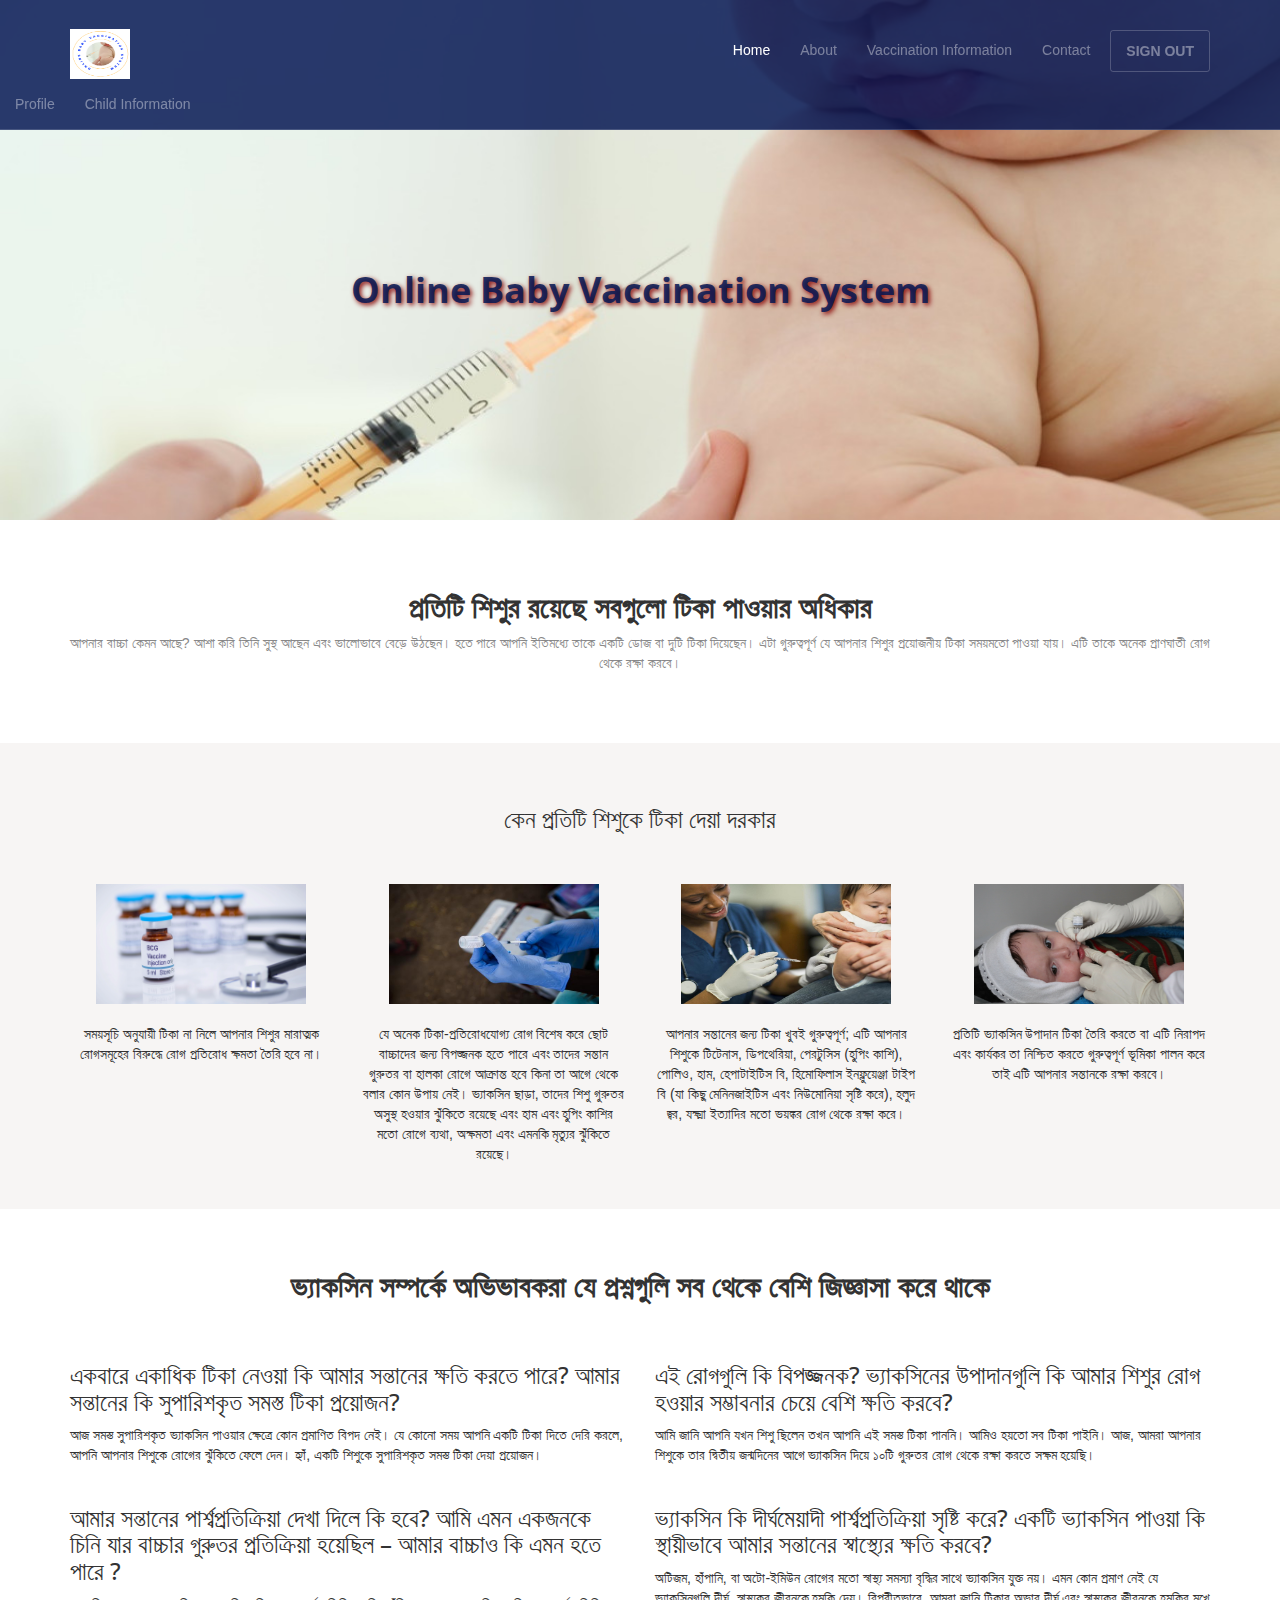
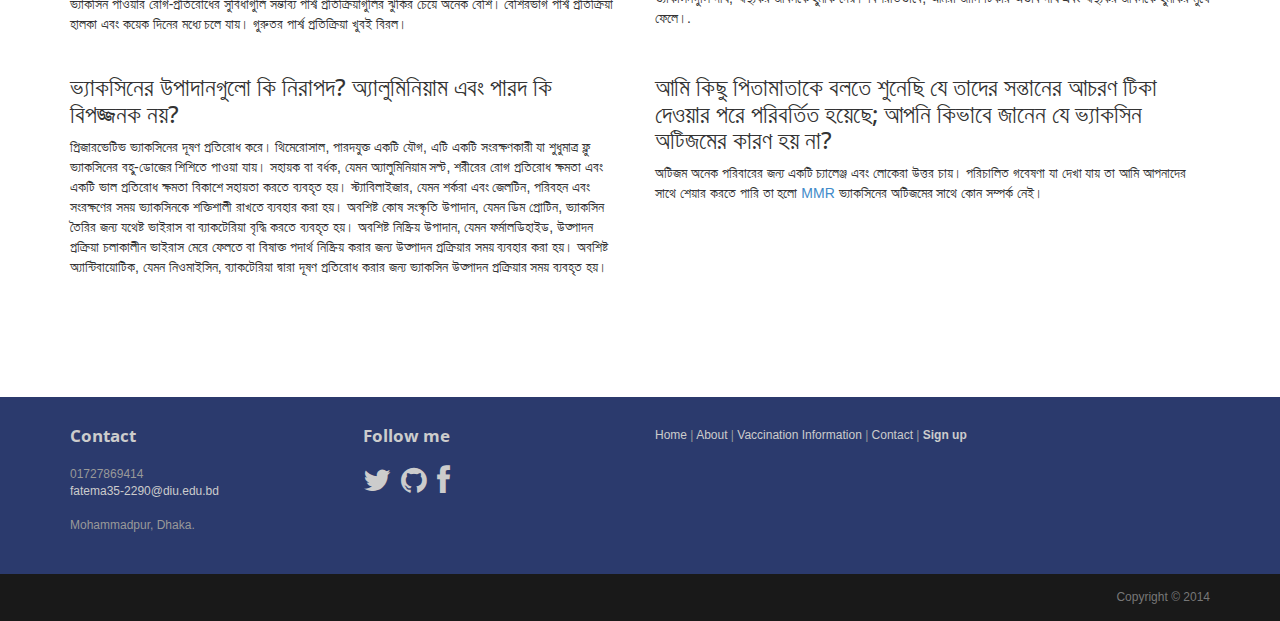
<file: home.html>
<!DOCTYPE html>
<html lang="en">
<head>
	
	
	<title>Online Baby Vaccination System</title>

	<link rel="shortcut icon" href="assets/images/gt_favicon.jpg">
	
	<link rel="stylesheet" media="screen" href="http://fonts.googleapis.com/css?family=Open+Sans:300,400,700">
	<link rel="stylesheet" href="assets/css/bootstrap.min.css">
	<link rel="stylesheet" href="assets/css/font-awesome.min.css">

	<!-- Custom styles for our template -->
	<link rel="stylesheet" href="assets/css/bootstrap-theme.css" media="screen" >
	<link rel="stylesheet" href="assets/css/main.css">

	<!-- HTML5 shim and Respond.js IE8 support of HTML5 elements and media queries -->
	<!--[if lt IE 9]>
	<script src="assets/js/html5shiv.js"></script>
	<script src="assets/js/respond.min.js"></script>
	<![endif]-->
</head>

<body class="home">
	<!-- Fixed navbar -->
	<div class="navbar navbar-inverse navbar-fixed-top headroom" >
		<div class="container">
			<div class="navbar-header">
				<!-- Button for smallest screens -->
				<button type="button" class="navbar-toggle" data-toggle="collapse" data-target=".navbar-collapse"><span class="icon-bar"></span> <span class="icon-bar"></span> <span class="icon-bar"></span> </button>
				<a class="navbar-brand" href="index.html"><img src="assets/images/logo.png"  alt="Baby Vaccination system logo"></a>
			</div>
			<div class="navbar-collapse collapse">
				<ul class="nav navbar-nav pull-right">
					<li class="active"><a href="home.html">Home</a></li>
					<li><a href="about1.html">About</a></li>
					<li><a href="vaccination.html">Vaccination Information </a></li>
					<li><a href="contact1.html">Contact</a></li>
					<li><a class="btn" href="index.html">SIGN OUT</a></li>
				</ul>
			</div><!--/.nav-collapse -->
		</div>

                <li class="navbar-nav">
                    <ul class="nav navbar-nav pull-right">
                        <li><a href="profile.html" class="nav-item nav-link">Profile</a></li>
                        <li><a href="form.html" class="nav-item nav-link active">Child Information</a></li>
                           
                    </ul>
				</li>	
                    
       
	</div> 
	<!-- /.navbar -->

	<!-- Header -->
	<header id="head">
		<div class="container">
			<div class="row">
				<h1 class="h1"> <strong>Online Baby Vaccination System</strong>  </h1>
			</div>
		</div>
	</header>
	<!-- /Header -->

	<!-- Intro -->
	<div class="container text-center">
		<br> <br>
		<h2 class="thin"><strong>প্রতিটি শিশুর রয়েছে সবগুলো টিকা পাওয়ার অধিকার </strong></h2>
		<p class="text-muted">
			আপনার বাচ্চা কেমন আছে? আশা করি তিনি সুস্থ আছেন এবং ভালোভাবে বেড়ে উঠছেন। হতে পারে আপনি ইতিমধ্যে তাকে একটি ডোজ বা দুটি টিকা দিয়েছেন। 
			এটা গুরুত্বপূর্ণ যে আপনার শিশুর প্রয়োজনীয় টিকা সময়মতো পাওয়া যায়। এটি তাকে অনেক প্রাণঘাতী রোগ থেকে রক্ষা করবে।	
		</p>
	</div>
	<!-- /Intro-->
		
	<!-- Highlights - jumbotron -->
	<div class="jumbotron top-space">
		<div class="container">
			
			<h3 class="text-center thin">কেন প্রতিটি  শিশুকে টিকা দেয়া দরকার</h3>
			
			<div class="row">
				<div class="col-md-3 col-sm-6 highlight">
					<div class="h-caption"><img src="assets/images/1_5134352.jpg"></div><br>
					<div class="h-body text-center">
						<p>সময়সূচি অনুযায়ী টিকা না নিলে আপনার শিশুর মারাত্মক রোগসমূহের বিরুদ্ধে রোগ প্রতিরোধ ক্ষমতা তৈরি হবে না।</p>
					</div>
				</div>
				<div class="col-md-3 col-sm-6 highlight">
					<div class="h-caption"><img src="assets/images/UN070241.jpg"></div><br>
					<div class="h-body text-center">
						<p>যে অনেক টিকা-প্রতিরোধযোগ্য রোগ বিশেষ করে ছোট বাচ্চাদের জন্য বিপজ্জনক হতে পারে এবং তাদের সন্তান গুরুতর বা হালকা রোগে আক্রান্ত হবে কিনা তা আগে থেকে
						 বলার কোন উপায় নেই। ভ্যাকসিন ছাড়া, তাদের শিশু গুরুতর অসুস্থ হওয়ার ঝুঁকিতে রয়েছে এবং হাম এবং হুপিং কাশির মতো রোগে 
						 ব্যথা, অক্ষমতা এবং এমনকি মৃত্যুর ঝুঁকিতে রয়েছে।</p>
					</div>
				</div>
				<div class="col-md-3 col-sm-6 highlight">
					<div class="h-caption"><img src="assets/images/iStock_35706226_4x3.jpg"></div><br>
					<div class="h-body text-center">
						<p> আপনার সন্তানের জন্য টিকা খুবই গুরুত্বপূর্ণ; এটি আপনার শিশুকে টিটেনাস, ডিপথেরিয়া, পেরটুসিস (হুপিং কাশি), পোলিও, হাম, হেপাটাইটিস
						 বি, হিমোফিলাস ইনফ্লুয়েঞ্জা টাইপ বি (যা কিছু মেনিনজাইটিস এবং নিউমোনিয়া সৃষ্টি করে), হলুদ জ্বর, যক্ষ্মা ইত্যাদির মতো ভয়ঙ্কর রোগ থেকে রক্ষা 
						করে।</p>
					</div>
				</div>
				<div class="col-md-3 col-sm-6 highlight">
					<div class="h-caption"><img src="assets/images/Immunization.png"></div><br>
					<div class="h-body text-center">
						<p>প্রতিটি ভ্যাকসিন উপাদান টিকা তৈরি করতে বা এটি নিরাপদ এবং কার্যকর তা নিশ্চিত করতে গুরুত্বপূর্ণ ভূমিকা পালন করে তাই এটি আপনার সন্তানকে রক্ষা করবে। </p>
					</div>
				</div>
			</div> <!-- /row  -->
		
		</div>
	</div>
	<!-- /Highlights -->

	<!-- container -->
	<div class="container">

		<h2 class="text-center top-space"><strong>ভ্যাকসিন সম্পর্কে অভিভাবকরা যে প্রশ্নগুলি সব থেকে বেশি জিজ্ঞাসা করে থাকে</strong></h2>
		<br>

		<div class="row">
			<div class="col-sm-6">
				<h3>একবারে একাধিক টিকা নেওয়া কি আমার সন্তানের ক্ষতি করতে পারে? আমার সন্তানের কি সুপারিশকৃত সমস্ত টিকা প্রয়োজন?</h3>
				<p>আজ সমস্ত সুপারিশকৃত ভ্যাকসিন পাওয়ার ক্ষেত্রে কোন প্রমাণিত বিপদ নেই। যে কোনো সময় আপনি একটি টিকা দিতে দেরি করলে, আপনি আপনার শিশুকে রোগের ঝুঁকিতে ফেলে 
					দেন। হ্যাঁ, একটি শিশুকে সুপারিশকৃত সমস্ত টিকা দেয়া প্রয়োজন।</p>
			</div>
			<div class="col-sm-6">
				<h3>এই রোগগুলি কি বিপজ্জনক? ভ্যাকসিনের উপাদানগুলি কি আমার শিশুর রোগ হওয়ার সম্ভাবনার চেয়ে বেশি ক্ষতি করবে?</h3>
				<p>আমি জানি আপনি যখন শিশু ছিলেন তখন আপনি এই সমস্ত টিকা পাননি। আমিও হয়তো সব টিকা পাইনি। আজ, আমরা আপনার শিশুকে তার দ্বিতীয় জন্মদিনের আগে 
					ভ্যাকসিন দিয়ে ১০টি গুরুতর রোগ থেকে রক্ষা করতে সক্ষম হয়েছি।</p>
			</div>
		</div> <!-- /row -->

		<div class="row">
			<div class="col-sm-6">
				<h3>আমার সন্তানের পার্শ্বপ্রতিক্রিয়া দেখা দিলে কি হবে? আমি এমন একজনকে চিনি যার বাচ্চার গুরুতর প্রতিক্রিয়া হয়েছিল – আমার বাচ্চাও কি এমন হতে পারে ?</h3>
				<p>
				 ভ্যাকসিন পাওয়ার রোগ-প্রতিরোধের সুবিধাগুলি সম্ভাব্য পার্শ্ব প্রতিক্রিয়াগুলির ঝুঁকির চেয়ে অনেক বেশি। বেশিরভাগ পার্শ্ব প্রতিক্রিয়া হালকা এবং কয়েক দিনের মধ্যে চলে যায়। 
				 গুরুতর পার্শ্ব প্রতিক্রিয়া খুবই বিরল।
				</p>
			</div>
			<div class="col-sm-6">
				<h3>ভ্যাকসিন কি দীর্ঘমেয়াদী পার্শ্বপ্রতিক্রিয়া সৃষ্টি করে? একটি ভ্যাকসিন পাওয়া কি স্থায়ীভাবে আমার সন্তানের স্বাস্থ্যের ক্ষতি করবে?</h3>
				<p>অটিজম, হাঁপানি, বা অটো-ইমিউন রোগের মতো স্বাস্থ্য সমস্যা বৃদ্ধির সাথে ভ্যাকসিন যুক্ত নয়।
				এমন কোন প্রমাণ নেই যে ভ্যাকসিনগুলি দীর্ঘ, স্বাস্থ্যকর জীবনকে হুমকি দেয়। বিপরীতভাবে, আমরা জানি টিকার অভাব দীর্ঘ এবং স্বাস্থ্যকর জীবনকে হুমকির মুখে ফেলে।.</p>
			</div>
		</div> <!-- /row -->

		<div class="row">
			<div class="col-sm-6">
				<h3>ভ্যাকসিনের উপাদানগুলো কি নিরাপদ? অ্যালুমিনিয়াম এবং পারদ কি বিপজ্জনক নয়?</h3>
				<p>প্রিজারভেটিভ ভ্যাকসিনের দূষণ প্রতিরোধ করে। থিমেরোসাল, পারদযুক্ত একটি যৌগ, এটি একটি সংরক্ষণকারী যা শুধুমাত্র ফ্লু ভ্যাকসিনের বহু-ডোজের শিশিতে পাওয়া যায়।
					সহায়ক বা বর্ধক, যেমন অ্যালুমিনিয়াম সল্ট, শরীরের রোগ প্রতিরোধ ক্ষমতা এবং একটি ভাল প্রতিরোধ ক্ষমতা বিকাশে সহায়তা করতে ব্যবহৃত হয়।
					স্ট্যাবিলাইজার, যেমন শর্করা এবং জেলটিন, পরিবহন এবং সংরক্ষণের সময় ভ্যাকসিনকে শক্তিশালী রাখতে ব্যবহার করা হয়।
					অবশিষ্ট কোষ সংস্কৃতি উপাদান, যেমন ডিম প্রোটিন, ভ্যাকসিন তৈরির জন্য যথেষ্ট ভাইরাস বা ব্যাকটেরিয়া বৃদ্ধি করতে ব্যবহৃত হয়।
					অবশিষ্ট নিষ্ক্রিয় উপাদান, যেমন ফর্মালডিহাইড, উত্পাদন প্রক্রিয়া চলাকালীন ভাইরাস মেরে ফেলতে বা বিষাক্ত পদার্থ নিষ্ক্রিয় করার জন্য উত্পাদন প্রক্রিয়ার সময় ব্যবহার করা হয়।
					অবশিষ্ট অ্যান্টিবায়োটিক, যেমন নিওমাইসিন, ব্যাকটেরিয়া দ্বারা দূষণ প্রতিরোধ করার জন্য ভ্যাকসিন উত্পাদন প্রক্রিয়ার সময় ব্যবহৃত হয়।
				</p>
			</div>
			<div class="col-sm-6">
				<h3>আমি কিছু পিতামাতাকে বলতে শুনেছি যে তাদের সন্তানের আচরণ টিকা দেওয়ার পরে পরিবর্তিত হয়েছে; আপনি কিভাবে জানেন যে ভ্যাকসিন অটিজমের কারণ হয় না?</h3>
				<p>অটিজম অনেক পরিবারের জন্য একটি চ্যালেঞ্জ এবং লোকেরা উত্তর চায়। পরিচালিত গবেষণা যা দেখা যায় তা আমি আপনাদের সাথে শেয়ার করতে পারি তা হলো <a href="https://www.cdc.gov/vaccines/hcp/conversations/provider-resources-safetysheets.html">MMR</a> 
					 ভ্যাকসিনের অটিজমের সাথে কোন সম্পর্ক নেই।</p>
			</div>
		</div> <!-- /row -->


</div>	<!-- /container -->
	
	<!-- Social links. @TODO: replace by link/instructions in template -->
	<section id="social">
		<div class="container">
			<div class="wrapper clearfix">
				<!-- AddThis Button BEGIN -->
				<div class="addthis_toolbox addthis_default_style">
				<a class="addthis_button_facebook_like" fb:like:layout="button_count"></a>
				<a class="addthis_button_tweet"></a>
				<a class="addthis_button_linkedin_counter"></a>
				<a class="addthis_button_google_plusone" g:plusone:size="medium"></a>
				</div>
				<!-- AddThis Button END -->
			</div>
		</div>
	</section>
	<!-- /social links -->


	<footer id="footer" class="top-space">

		<div class="footer1">
			<div class="container">
				<div class="row">
					
					<div class="col-md-3 widget">
						<h3 class="widget-title">Contact</h3>
						<div class="widget-body">
							<p>01727869414<br>
								<a href="mailto:#">fatema35-2290@diu.edu.bd</a><br>
								<br>
								Mohammadpur, Dhaka.
							</p>	
						</div>
					</div>

					<div class="col-md-3 widget">
						<h3 class="widget-title">Follow me</h3>
						<div class="widget-body">
							<p class="follow-me-icons clearfix">
								<a href=""><i class="fa fa-twitter fa-2"></i></a>
								<a href=""><i class="fa fa-github fa-2"></i></a>
								<a href="https://www.facebook.com/mim.akther.5439087"><i class="fa fa-facebook fa-2"></i></a>
							</p>	
						</div>
					</div>

					<div class="col-md-6 widget">
						<div class="widget-body">
							<p class="simplenav">
								<a href="#">Home</a> | 
								<a href="about.html">About</a> |
								<a href="sidebar-right.html">Vaccination Information</a> |
								<a href="contact.html">Contact</a> |
								<b><a href="signup.html">Sign up</a></b>
							</p>
						</div>
					</div>

				</div> <!-- /row of widgets -->
			</div>
		</div>

		<div class="footer2">
			<div class="container">
				<div class="row">
					
					<div class="col-md-6 widget">
						
					</div>

					<div class="col-md-6 widget">
						<div class="widget-body">
							<p class="text-right">
								Copyright &copy; 2014
							</p>
						</div>
					</div>

				</div> <!-- /row of widgets -->
			</div>
		</div>

	</footer>	
		




	<!-- JavaScript libs are placed at the end of the document so the pages load faster -->
	<script src="http://ajax.googleapis.com/ajax/libs/jquery/1.10.2/jquery.min.js"></script>
	<script src="http://netdna.bootstrapcdn.com/bootstrap/3.0.0/js/bootstrap.min.js"></script>
	<script src="assets/js/headroom.min.js"></script>
	<script src="assets/js/jQuery.headroom.min.js"></script>
	<script src="assets/js/template.js"></script>
</body>
</html>
</file>
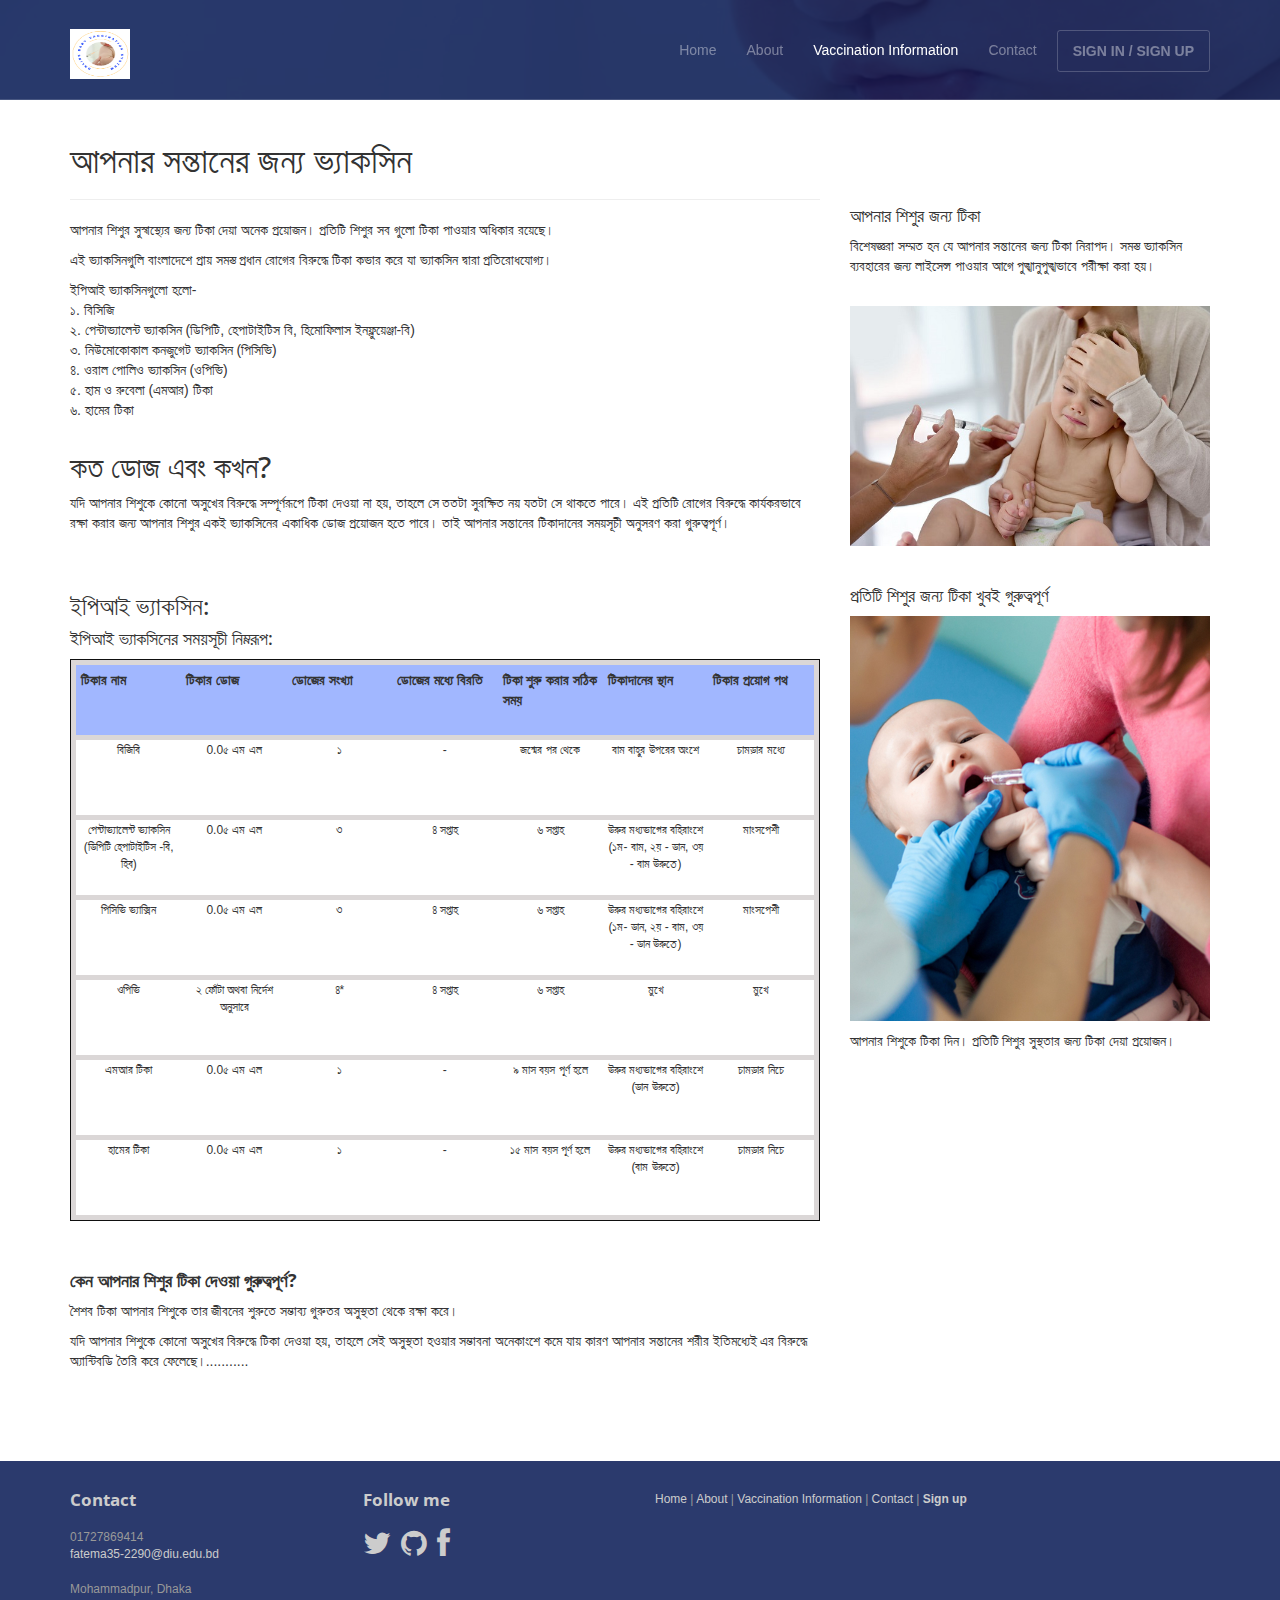
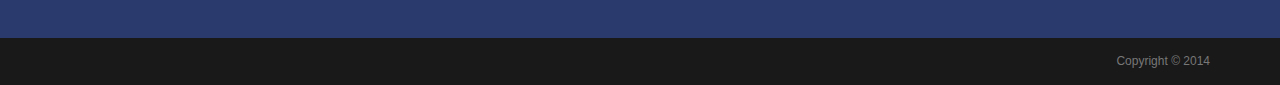
<file: sidebar-right.html>
<!DOCTYPE html>
<html lang="en">
<head>
	<title>Online Baby Vaccination System</title>

	<link rel="shortcut icon" href="assets/images/gt_favicon.jpg">
	
	<link rel="stylesheet" media="screen" href="http://fonts.googleapis.com/css?family=Open+Sans:300,400,700">
	<link rel="stylesheet" href="assets/css/bootstrap.min.css">
	<link rel="stylesheet" href="assets/css/font-awesome.min.css">

	<!-- Custom styles for our template -->
	<link rel="stylesheet" href="assets/css/bootstrap-theme.css" media="screen" >
	<link rel="stylesheet" href="assets/css/main.css">

	<!-- HTML5 shim and Respond.js IE8 support of HTML5 elements and media queries -->
	<!--[if lt IE 9]>
	<script src="assets/js/html5shiv.js"></script>
	<script src="assets/js/respond.min.js"></script>
	<![endif]-->
</head>

<body>
	<!-- Fixed navbar -->
	<div class="navbar navbar-inverse navbar-fixed-top headroom" >
		<div class="container">
			<div class="navbar-header">
				<!-- Button for smallest screens -->
				<button type="button" class="navbar-toggle" data-toggle="collapse" data-target=".navbar-collapse"><span class="icon-bar"></span> <span class="icon-bar"></span> <span class="icon-bar"></span> </button>
				<a class="navbar-brand" href="index.html"><img src="assets/images/logo.png" alt="Progressus HTML5 template"></a>
			</div>
			<div class="navbar-collapse collapse">
				<ul class="nav navbar-nav pull-right">
					<li><a href="index.html">Home</a></li>
					<li><a href="about.html">About</a></li>
					<li class="active"><a href="sidebar-right.html">Vaccination Information </a></li>
					<li><a href="contact.html">Contact</a></li>
					<li><a class="btn" href="signin.html">SIGN IN / SIGN UP</a></li>
				</ul>
			</div><!--/.nav-collapse -->
		</div>
	</div> 
	<!-- /.navbar -->

	<header id="head" class="secondary"></header>

	<!-- container -->
	<div class="container">
		<div class="row">
			
			<!-- Article main content -->
			<article class="col-md-8 maincontent">
				<header class="page-header">
					<h1 class="page-title">আপনার সন্তানের জন্য ভ্যাকসিন</h1>
				</header>
				<p>আপনার শিশুর সুস্বাস্থ্যের জন্য টিকা দেয়া অনেক প্রয়োজন। প্রতিটি শিশুর সব গুলো টিকা পাওয়ার অধিকার রয়েছে।</p>
			    <p>এই ভ্যাকসিনগুলি বাংলাদেশে প্রায় সমস্ত প্রধান রোগের বিরুদ্ধে টিকা কভার করে যা ভ্যাকসিন দ্বারা প্রতিরোধযোগ্য। </p>
				<p>ইপিআই ভ্যাকসিনগুলো হলো-<br>
					১. বিসিজি<br>
					২. পেন্টাভ্যালেন্ট ভ্যাকসিন (ডিপিটি, হেপাটাইটিস বি, হিমোফিলাস ইনফ্লুয়েঞ্জা-বি)<br>				
					৩. নিউমোকোকাল কনজুগেট ভ্যাকসিন (পিসিভি)<br>
					৪. ওরাল পোলিও ভ্যাকসিন (ওপিভি)<br>	
					৫. হাম ও রুবেলা (এমআর) টিকা<br>	
					৬. হামের টিকা</p>

				<h2>কত ডোজ এবং কখন?</h2>
				<p>যদি আপনার শিশুকে কোনো অসুখের বিরুদ্ধে সম্পূর্ণরূপে টিকা দেওয়া না হয়, তাহলে সে ততটা সুরক্ষিত নয় যতটা সে থাকতে পারে। এই প্রতিটি রোগের 
				বিরুদ্ধে কার্যকরভাবে রক্ষা করার জন্য আপনার শিশুর একই ভ্যাকসিনের একাধিক ডোজ প্রয়োজন হতে পারে। তাই আপনার সন্তানের টিকাদানের সময়সূচী 
				অনুসরণ করা গুরুত্বপূর্ণ।</p>
				<br>
				<h3>ইপিআই ভ্যাকসিন:	</h3>
				<h4>ইপিআই ভ্যাকসিনের সময়সূচী নিম্নরূপ:</h4>
				<form id="form1">
					<div class="divTable">
						   <div class="headRow">
							  <div  class="headCell"><strong>টিকার নাম</strong></div>
							  <div  class="headCell"><strong>টিকার ডোজ</strong></div>
							  <div  class="headCell"><strong>ডোজের সংখ্যা</strong></div>
							  <div  class="headCell"><strong>ডোজের মধ্যে বিরতি</strong></div>
							  <div  class="headCell"><strong>টিকা শুরু করার সঠিক সময়</strong></div>
							  <div  class="headCell"><strong>টিকাদানের স্থান</strong></div>
							  <div  class="headCell"><strong>টিকার প্রয়োগ পথ</strong></div>
						   </div>
						  <div class="divRow">
							  <div class="divCell">বিজিবি</div>
							  <div class="divCell">0.0৫ এম এল</div>
							  <div class="divCell">১</div>
							  <div class="divCell">-</div>
							  <div class="divCell">জন্মের পর থেকে</div>
							  <div class="divCell">বাম বাহুর উপরের অংশে</div>
							  <div class="divCell">চামড়ার মধ্যে</div>
						  </div>
						  <div class="divRow">
							  <div class="divCell">পেন্টাভ্যালেন্ট ভ্যাকসিন (ডিপিটি হেপাটাইটিস -বি, হিব)</div>
							  <div class="divCell">0.0৫ এম এল</div>
							  <div class="divCell">৩ </div>
							  <div class="divCell">৪ সপ্তাহ </div>
							  <div class="divCell">৬ সপ্তাহ</div>
							  <div class="divCell">উরুর মধ্যভাগের বহিরাংশে (১ম- বাম, ২য় - ডান, ৩য় - বাম উরুতে)</div>
							  <div class="divCell">মাংসপেশী</div>
						 </div>
						  <div class="divRow">
							  <div class="divCell">পিসিভি ভ্যাক্সিন </div>
							  <div class="divCell">0.0৫ এম এল</div>
							  <div class="divCell">৩ </div>
							  <div class="divCell">৪ সপ্তাহ</div>
							  <div class="divCell">৬ সপ্তাহ </div>
							  <div class="divCell">উরুর মধ্যভাগের বহিরাংশে (১ম- ডান, ২য় - বাম, ৩য় - ডান উরুতে)</div>
							  <div class="divCell">মাংসপেশী</div>
						 </div>
						 <div class="divRow">
							<div class="divCell">ওপিভি </div>
							<div class="divCell">২ ফোঁটা অথবা নির্দেশ অনুসারে </div>
							<div class="divCell">৪*  </div>
							<div class="divCell">৪ সপ্তাহ</div>
							<div class="divCell">৬ সপ্তাহ </div>
							<div class="divCell">মুখে</div>
							<div class="divCell">মুখে</div>
					   </div>
					   <div class="divRow">
						    <div class="divCell">এমআর টিকা</div>
						    <div class="divCell">0.0৫ এম এল</div>
						    <div class="divCell">১ </div>
						    <div class="divCell"> - </div>
						    <div class="divCell">৯ মাস বয়স পূর্ণ হলে</div>
						    <div class="divCell">উরুর মধ্যভাগের বহিরাংশে (ডান উরুতে)</div>
						    <div class="divCell">চামড়ার নিচে</div>
				        </div>
						<div class="divRow">
						    <div class="divCell">হামের টিকা</div>
						    <div class="divCell">0.0৫ এম এল</div>
						    <div class="divCell">১ </div>
						    <div class="divCell"> - </div>
						    <div class="divCell">১৫ মাস বয়স পূর্ণ হলে</div>
						    <div class="divCell">উরুর মধ্যভাগের বহিরাংশে (বাম উরুতে)</div>
						    <div class="divCell">চামড়ার নিচে</div>
				        </div>
					</div>
				</form>
                <br><br>
                <h4><strong>কেন আপনার শিশুর টিকা দেওয়া গুরুত্বপূর্ণ?</strong></h4>
				<p>শৈশব টিকা আপনার শিশুকে তার জীবনের শুরুতে সম্ভাব্য গুরুতর অসুস্থতা থেকে রক্ষা করে।</p>
				<p>যদি আপনার শিশুকে কোনো অসুখের বিরুদ্ধে টিকা দেওয়া হয়, তাহলে সেই অসুস্থতা হওয়ার সম্ভাবনা অনেকাংশে কমে যায় কারণ আপনার সন্তানের শরীর 
					ইতিমধ্যেই এর বিরুদ্ধে অ্যান্টিবডি তৈরি করে ফেলেছে।...........</p><br>
				
	
				
			</article>
			<!-- /Article -->
			
			<!-- Sidebar -->
			<aside class="col-md-4 sidebar sidebar-right"><br><br><br>

				<div class="row widget">
					<div class="col-xs-12">
						<h4>আপনার শিশুর জন্য টিকা</h4>
						<P>বিশেষজ্ঞরা সম্মত হন যে আপনার সন্তানের জন্য টিকা নিরাপদ। সমস্ত ভ্যাকসিন ব্যবহারের জন্য লাইসেন্স পাওয়ার আগে পুঙ্খানুপুঙ্খভাবে পরীক্ষা করা হয়।</P>
					</div>
				</div>
				<div class="row widget">
					<div class="col-xs-12">
						<p><img src="assets/images/47107655_m-2001281056.jpg" alt=""></p>
					</div>
				</div>
				<div class="row widget">
					<div class="col-xs-12">
						<h4>প্রতিটি শিশুর জন্য  টিকা খুবই গুরুত্বপূর্ণ</h4>
						<p><img src="assets/images/Shishu-Tikakaran-Charts.jpg" alt=""></p>
						<p>আপনার শিশুকে টিকা দিন। প্রতিটি শিশুর সুস্থতার জন্য টিকা দেয়া প্রয়োজন।</p>
					</div>
				</div>

			</aside>
			<!-- /Sidebar -->

		</div>
	</div>	<!-- /container -->
	

	<footer id="footer" class="top-space">

		<div class="footer1">
			<div class="container">
				<div class="row">
					
					<div class="col-md-3 widget">
						<h3 class="widget-title">Contact</h3>
						<div class="widget-body">
							<p>01727869414<br>
								<a href="mailto:#">fatema35-2290@diu.edu.bd</a><br>
								<br>
								Mohammadpur, Dhaka
							</p>	
						</div>
					</div>

					<div class="col-md-3 widget">
						<h3 class="widget-title">Follow me</h3>
						<div class="widget-body">
							<p class="follow-me-icons clearfix">
								<a href=""><i class="fa fa-twitter fa-2"></i></a>
								<a href=""><i class="fa fa-github fa-2"></i></a>
								<a href="https://www.facebook.com/mim.akther.5439087"><i class="fa fa-facebook fa-2"></i></a>
							</p>	
						</div>
					</div>

					<div class="col-md-6 widget">
						<div class="widget-body">
							<p class="simplenav">
								<a href="#">Home</a> | 
								<a href="about.html">About</a> |
								<a href="sidebar-right.html">Vaccination Information</a> |
								<a href="contact.html">Contact</a> |
								<b><a href="signup.html">Sign up</a></b>
							</p>
						</div>
					</div>

				</div> <!-- /row of widgets -->
			</div>
		</div>

		<div class="footer2">
			<div class="container">
				<div class="row">
					
					<div class="col-md-6 widget">
					</div>

					<div class="col-md-6 widget">
						<div class="widget-body">
							<p class="text-right">
								Copyright &copy; 2014
							</p>
						</div>
					</div>

				</div> <!-- /row of widgets -->
			</div>
		</div>
	</footer>	
		




	<!-- JavaScript libs are placed at the end of the document so the pages load faster -->
	<script src="http://ajax.googleapis.com/ajax/libs/jquery/1.10.2/jquery.min.js"></script>
	<script src="http://netdna.bootstrapcdn.com/bootstrap/3.0.0/js/bootstrap.min.js"></script>
	<script src="assets/js/headroom.min.js"></script>
	<script src="assets/js/jQuery.headroom.min.js"></script>
	<script src="assets/js/template.js"></script>
</body>
</html>
</file>
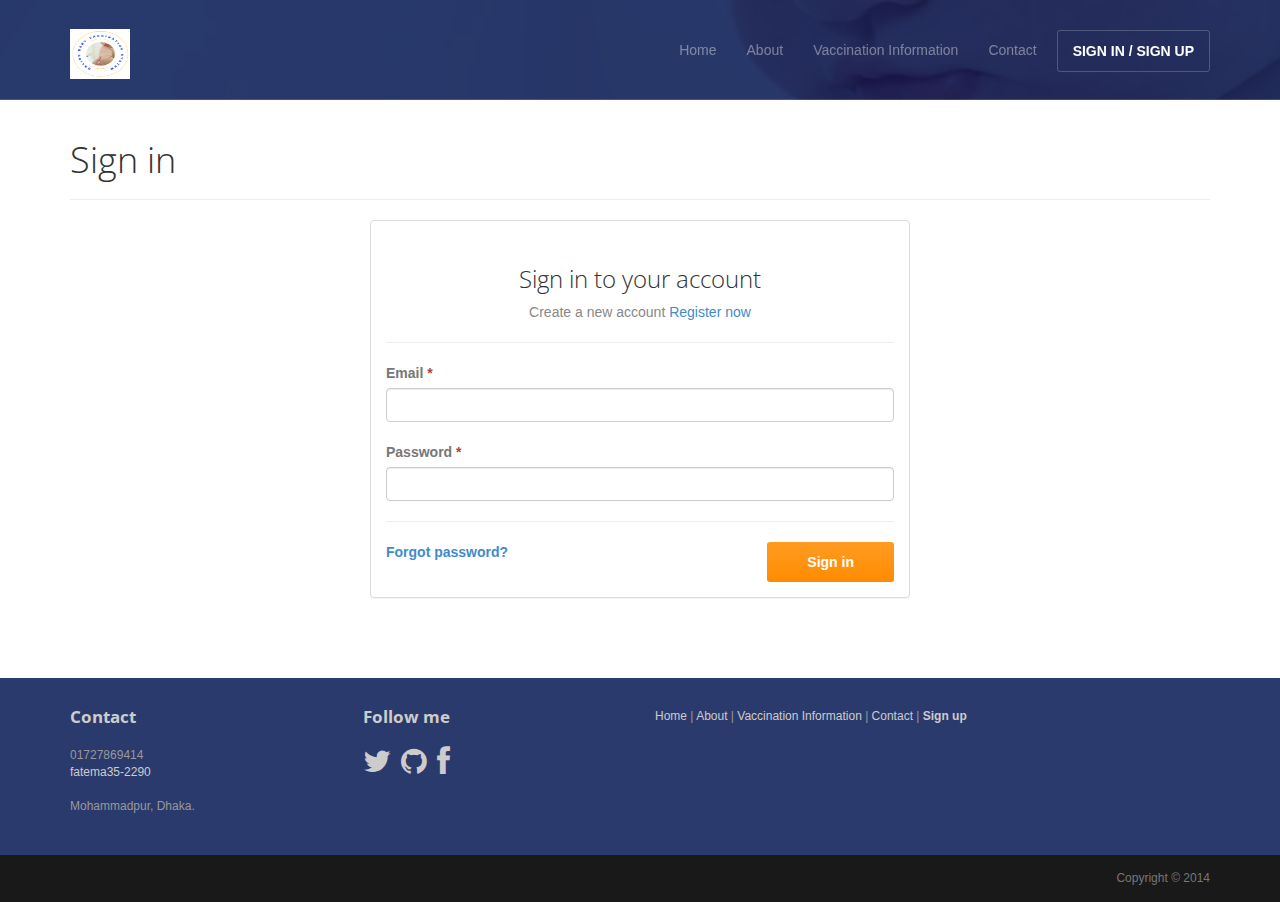
<file: signin.html>
<!DOCTYPE html>
<html lang="en">
<head>
	
	<title>Sign in - Online Baby Vaccination System</title>

	<link rel="shortcut icon" href="assets/images/gt_favicon.jpg">
	
	<link rel="stylesheet" media="screen" href="http://fonts.googleapis.com/css?family=Open+Sans:300,400,700">
	<link rel="stylesheet" href="assets/css/bootstrap.min.css">
	<link rel="stylesheet" href="assets/css/font-awesome.min.css">

	<!-- Custom styles for our template -->
	<link rel="stylesheet" href="assets/css/bootstrap-theme.css" media="screen" >
	<link rel="stylesheet" href="assets/css/main.css">

	<!-- HTML5 shim and Respond.js IE8 support of HTML5 elements and media queries -->
	<!--[if lt IE 9]>
	<script src="assets/js/html5shiv.js"></script>
	<script src="assets/js/respond.min.js"></script>
	<![endif]-->
</head>

<body>
	<!-- Fixed navbar -->
	<div class="navbar navbar-inverse navbar-fixed-top headroom" >
		<div class="container">
			<div class="navbar-header">
				<!-- Button for smallest screens -->
				<button type="button" class="navbar-toggle" data-toggle="collapse" data-target=".navbar-collapse"><span class="icon-bar"></span> <span class="icon-bar"></span> <span class="icon-bar"></span> </button>
				<a class="navbar-brand" href="index.html"><img src="assets/images/logo.png" alt="Progressus HTML5 template"></a>
			</div>
			<div class="navbar-collapse collapse">
				<ul class="nav navbar-nav pull-right">
					<li><a href="index.html">Home</a></li>
					<li><a href="about.html">About</a></li>
					<li><a href="sidebar-right.html">Vaccination Information </a></li>
					<li><a href="contact.html">Contact</a></li>
					<li class="active"><a class="btn" href="signin.html">SIGN IN / SIGN UP</a></li>
				</ul>
			</div><!--/.nav-collapse -->
		</div>
	</div> 
	<!-- /.navbar -->

	<header id="head" class="secondary"></header>

	<!-- container -->
	<div class="container">

		<div class="row">
			
			<!-- Article main content -->
			<article class="col-xs-12 maincontent">
				<header class="page-header">
					<h1 class="page-title">Sign in</h1>
				</header>
				
				<div class="col-md-6 col-md-offset-3 col-sm-8 col-sm-offset-2">
					<div class="panel panel-default">
						<div class="panel-body">
							<h3 class="thin text-center">Sign in to your account</h3>
							<p class="text-center text-muted">Create a new account <a href="signup.html">Register now</a>  </p>
							<hr>
							
							<form>
								<div class="top-margin">
									<label>Email <span class="text-danger">*</span></label>
									<input type="email" class="form-control">
								</div>
								<div class="top-margin">
									<label>Password <span class="text-danger">*</span></label>
									<input type="password" class="form-control">
								</div>

								<hr>

								<div class="row">
									<div class="col-lg-8">
										<b><a href="">Forgot password?</a></b>
									</div>
									<div class="col-lg-4 text-right">
										<div class="btn btn-action" type="submit"><a href="home.html"> Sign in</a></div>
									</div>
								</div>
							</form>
						</div>
					</div>

				</div>
				
			</article>
			<!-- /Article -->

		</div>
	</div>	<!-- /container -->
	

	<footer id="footer" class="top-space">

		<div class="footer1">
			<div class="container">
				<div class="row">
					
					<div class="col-md-3 widget">
						<h3 class="widget-title">Contact</h3>
						<div class="widget-body">
							<p>01727869414<br>
								<a href="mailto:#">fatema35-2290</a><br>
								<br>
								Mohammadpur, Dhaka.
							</p>	
						</div>
					</div>

					<div class="col-md-3 widget">
						<h3 class="widget-title">Follow me</h3>
						<div class="widget-body">
							<p class="follow-me-icons clearfix">
								<a href=""><i class="fa fa-twitter fa-2"></i></a>
								<a href=""><i class="fa fa-github fa-2"></i></a>
								<a href="https://www.facebook.com/mim.akther.5439087"><i class="fa fa-facebook fa-2"></i></a>
							</p>	
						</div>
					</div>

					<div class="col-md-6 widget">
						<div class="widget-body">
							<p class="simplenav">
								<a href="#">Home</a> | 
								<a href="about.html">About</a> |
								<a href="sidebar-right.html">Vaccination Information</a> |
								<a href="contact.html">Contact</a> |
								<b><a href="signup.html">Sign up</a></b>
							</p>
						</div>
					</div>

				</div> <!-- /row of widgets -->
			</div>
		</div>

		<div class="footer2">
			<div class="container">
				<div class="row">
					
					<div class="col-md-6 widget">
						<div class="widget-body">
						</div>
					</div>

					<div class="col-md-6 widget">
						<div class="widget-body">
							<p class="text-right">
								Copyright &copy; 2014
							</p>
						</div>
					</div>

				</div> <!-- /row of widgets -->
			</div>
		</div>
	</footer>		
		




	<!-- JavaScript libs are placed at the end of the document so the pages load faster -->
	<script src="http://ajax.googleapis.com/ajax/libs/jquery/1.10.2/jquery.min.js"></script>
	<script src="http://netdna.bootstrapcdn.com/bootstrap/3.0.0/js/bootstrap.min.js"></script>
	<script src="assets/js/headroom.min.js"></script>
	<script src="assets/js/jQuery.headroom.min.js"></script>
	<script src="assets/js/template.js"></script>
</body>
</html>
</file>
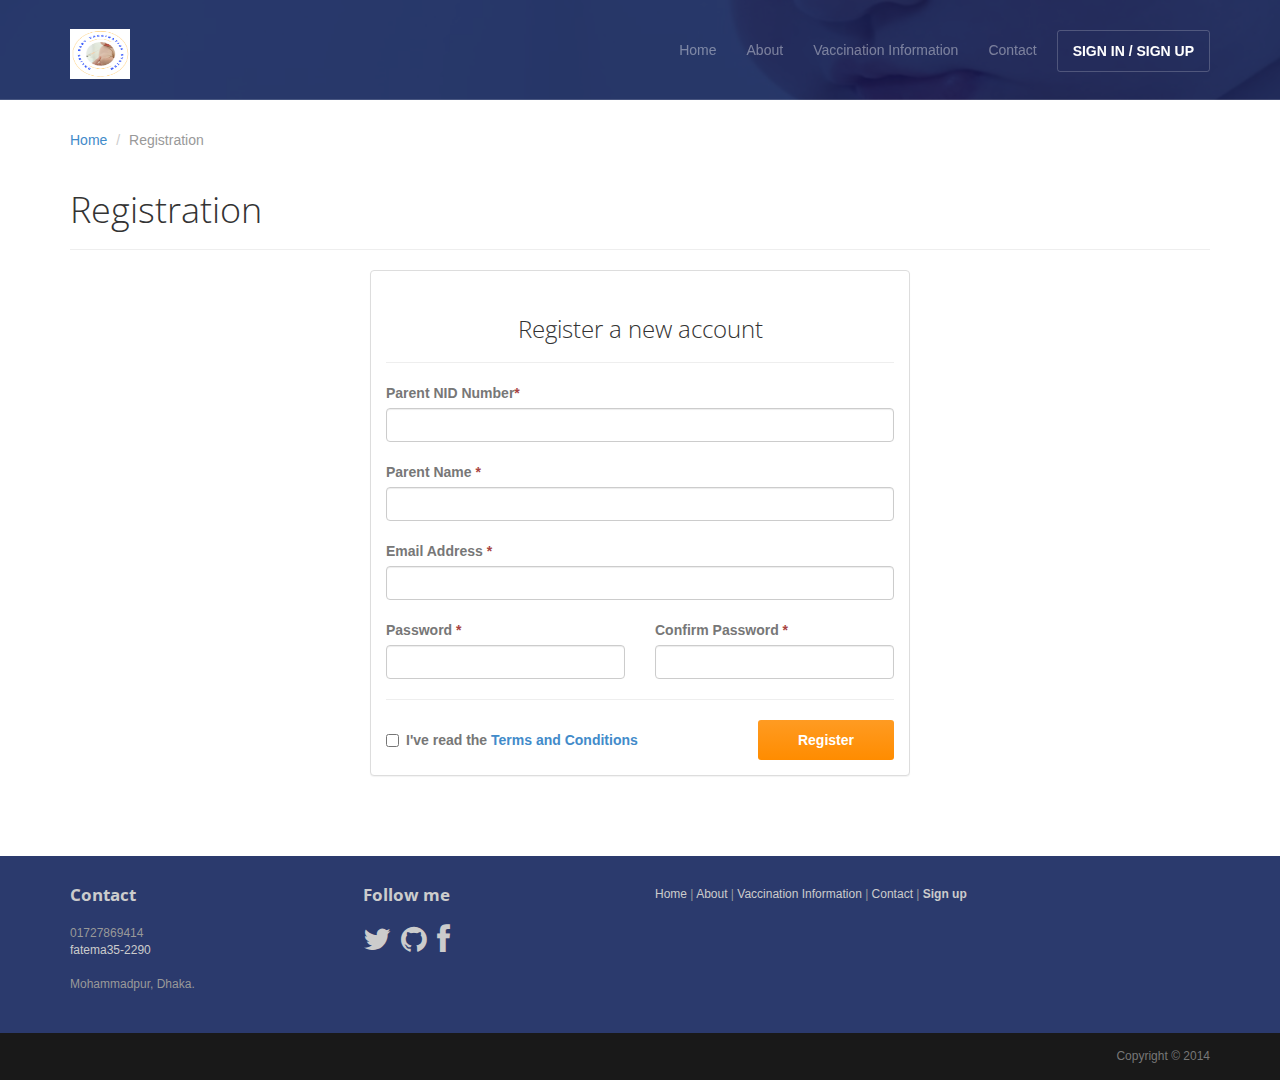
<file: signup.html>
<!DOCTYPE html>
<html lang="en">
<head>
	
	<title>Sign up - Online Baby Vaccination System</title>

	<link rel="shortcut icon" href="assets/images/gt_favicon.jpg">
	
	<link rel="stylesheet" media="screen" href="http://fonts.googleapis.com/css?family=Open+Sans:300,400,700">
	<link rel="stylesheet" href="assets/css/bootstrap.min.css">
	<link rel="stylesheet" href="assets/css/font-awesome.min.css">

	<!-- Custom styles for our template -->
	<link rel="stylesheet" href="assets/css/bootstrap-theme.css" media="screen" >
	<link rel="stylesheet" href="assets/css/main.css">

	<!-- HTML5 shim and Respond.js IE8 support of HTML5 elements and media queries -->
	<!--[if lt IE 9]>
	<script src="assets/js/html5shiv.js"></script>
	<script src="assets/js/respond.min.js"></script>
	<![endif]-->
</head>

<body>
	<!-- Fixed navbar -->
	<div class="navbar navbar-inverse navbar-fixed-top headroom" >
		<div class="container">
			<div class="navbar-header">
				<!-- Button for smallest screens -->
				<button type="button" class="navbar-toggle" data-toggle="collapse" data-target=".navbar-collapse"><span class="icon-bar"></span> <span class="icon-bar"></span> <span class="icon-bar"></span> </button>
				<a class="navbar-brand" href="index.html"><img src="assets/images/logo.png" alt="Progressus HTML5 template"></a>
			</div>
			<div class="navbar-collapse collapse">
				<ul class="nav navbar-nav pull-right">
					<li><a href="index.html">Home</a></li>
					<li><a href="about.html">About</a></li>
					<li><a href="sidebar-right.html">Vaccination Information </a></li>
					<li><a href="contact.html">Contact</a></li>
					<li class="active"><a class="btn" href="signin.html">SIGN IN / SIGN UP</a></li>
				</ul>
			</div><!--/.nav-collapse -->
		</div>
	</div> 
	<!-- /.navbar -->

	<header id="head" class="secondary"></header>

	<!-- container -->
	<div class="container">

		<ol class="breadcrumb">
			<li><a href="index.html">Home</a></li>
			<li class="active">Registration</li>
		</ol>

		<div class="row">
			
			<!-- Article main content -->
			<article class="col-xs-12 maincontent">
				<header class="page-header">
					<h1 class="page-title">Registration</h1>
				</header>   
				
				<div class="col-md-6 col-md-offset-3 col-sm-8 col-sm-offset-2">
					<div class="panel panel-default">
						<div class="panel-body">
							<h3 class="thin text-center">Register a new account</h3>     
							<p class="text-center text-muted"></p>
							<hr>

							<form>
								<div class="top-margin">
									<label>Parent NID Number<span class="text-danger">*</span></label>
									<input type="number" class="form-control">
								</div>
								<div class="top-margin">
									<label>Parent Name <span class="text-danger">*</span></label>
									<input type="text" class="form-control">
								</div>
								<div class="top-margin">
									<label>Email Address <span class="text-danger">*</span></label>
									<input type="text" class="form-control">
								</div>

								<div class="row top-margin">
									<div class="col-sm-6">
										<label>Password <span class="text-danger">*</span></label>
										<input type="password" class="form-control">
									</div>
									<div class="col-sm-6">
										<label>Confirm Password <span class="text-danger">*</span></label>
										<input type="password" class="form-control">
									</div>
								</div>

								<hr>

								<div class="row">
									<div class="col-lg-8">
										<label class="checkbox">
											<input type="checkbox"> 
											I've read the <a href="page_terms.html">Terms and Conditions</a>
										</label>                        
									</div>
									<div class="col-lg-4 text-right">
										<div class="btn btn-action" type="submit"><a href="signin.html">Register</a></div>
									</div>
								</div>
							</form>
						</div>
					</div>

				</div>
				
			</article>
			<!-- /Article -->

		</div>
	</div>	<!-- /container -->
	

	<footer id="footer" class="top-space">

		<div class="footer1">
			<div class="container">
				<div class="row">
					
					<div class="col-md-3 widget">
						<h3 class="widget-title">Contact</h3>
						<div class="widget-body">
							<p>01727869414<br>
								<a href="mailto:#">fatema35-2290</a><br>
								<br>
								Mohammadpur, Dhaka.
							</p>	
						</div>
					</div>

					<div class="col-md-3 widget">
						<h3 class="widget-title">Follow me</h3>
						<div class="widget-body">
							<p class="follow-me-icons clearfix">
								<a href=""><i class="fa fa-twitter fa-2"></i></a>
								<a href=""><i class="fa fa-github fa-2"></i></a>
								<a href="https://www.facebook.com/mim.akther.5439087"><i class="fa fa-facebook fa-2"></i></a>
							</p>	
						</div>
					</div>

					<div class="col-md-6 widget">
						<div class="widget-body">
							<p class="simplenav">
								<a href="#">Home</a> | 
								<a href="about.html">About</a> |
								<a href="sidebar-right.html">Vaccination Information</a> |
								<a href="contact.html">Contact</a> |
								<b><a href="signup.html">Sign up</a></b>
							</p>
						</div>
					</div>

				</div> <!-- /row of widgets -->
			</div>
		</div>

		<div class="footer2">
			<div class="container">
				<div class="row">
					
					<div class="col-md-6 widget">
						<div class="widget-body">
						</div>
					</div>

					<div class="col-md-6 widget">
						<div class="widget-body">
							<p class="text-right">
								Copyright &copy; 2014
							</p>
						</div>
					</div>

				</div> <!-- /row of widgets -->
			</div>
		</div>
	</footer>		
		




	<!-- JavaScript libs are placed at the end of the document so the pages load faster -->
	<script src="http://ajax.googleapis.com/ajax/libs/jquery/1.10.2/jquery.min.js"></script>
	<script src="http://netdna.bootstrapcdn.com/bootstrap/3.0.0/js/bootstrap.min.js"></script>
	<script src="assets/js/headroom.min.js"></script>
	<script src="assets/js/jQuery.headroom.min.js"></script>
	<script src="assets/js/template.js"></script>
</body>
</html>
</file>
<file: assets/css/main.css>
/* Header */
#head { background:#181015 url( ../images/bg_header.jpg) no-repeat; background-size: cover; min-height:520px; text-align: center; padding-top:240px; color:rgba(5, 23, 83, 0.849); font-family:"Open sans", Helvetica, Arial; font-weight:300; }
#head.secondary { height:100px; min-height: 100px; padding-top:0px; }
	#head .lead { font-family:"Open sans", Helvetica, Arial; font-size:44px; margin-bottom:6px; color:white; line-height:1.15em; } 
	#head .tagline { color:rgba(255,255,255,0.75); margin-bottom:25px; }
		#head .tagline a { color:#fff; } 
	#head .btn { margin-bottom:10px;}
	#head .btn-default { text-shadow: none; background:transparent; color:rgba(255,255,255,.5); -webkit-box-shadow:inset 0px 0px 0px 3px rgba(255,255,255,.5); -moz-box-shadow:inset 0px 0px 0px 3px rgba(255,255,255,.5); box-shadow:inset 0px 0px 0px 3px rgba(255,255,255,.5); background: transparent; }
		#head .btn-default:hover,
		#head .btn-default:focus { color:rgba(255,255,255,.8); -webkit-box-shadow:inset 0px 0px 0px 3px rgba(255,255,255,.8); -moz-box-shadow:inset 0px 0px 0px 3px rgba(255,255,255,.8); box-shadow:inset 0px 0px 0px 3px rgba(255,255,255,.8); background: transparent; }
		#head .btn-default:active, 
		#head .btn-default.active { color:#fff; -webkit-box-shadow:inset 0px 0px 0px 3px #fff; -moz-box-shadow:inset 0px 0px 0px 3px #fff; box-shadow:inset 0px 0px 0px 3px #fff; background: transparent; }

@media (max-width: 767px) {
	#head { min-height:420px; padding-top:160px; }
	#head .lead { font-size: 34px; }
}


/* Autohide navbar */
.slideUp { top:-100px; }
.headroom { -webkit-transition: all 0.4s ease-out; -moz-transition: all 0.4s ease-out; -o-transition: all 0.4s ease-out; transition: all 0.4s ease-out; }


/* Highlights (in jumbotron in most cases) */
.highlight { margin-top:40px; }
	.h-caption { text-align: center; } 
	.h-caption i { display:block; font-size: 54px; color:#382526; margin-bottom:36px; }
	.h-caption h4 { color:#382526; font-size: 16px; font-weight: bold; margin-bottom:20px; }
	.h-body { }


/* Typography */
h1, h2, h3, h4, h5, h6 { font-family:"Open sans", Helvetica, Arial; }
h1, .h1, h2, .h2, h3, .h3 { margin-top:30px; } 
blockquote { font-style: italic; font-family: Georgia; color:#999; margin:30px 0 30px; }
label { color: #777; }
.thin { font-weight:300; }
.page-title { margin-top:20px; font-weight:300; }
.text-muted { color:#888; }
.breadcrumb { background:none; padding:0; margin:30px 0 0px 0; }
ul.list-spaces li{ margin-bottom:10px; }

/* Helpers */
.container-full { margin: 0 auto; width: 100%; }
.top-space { margin-top: 60px; }
.top-margin { margin-top:20px; }

img { max-width:100%; }
img.pull-right { margin-left: 10px; }
img.pull-left { margin-right: 10px; }
#map { width:100%; height:280px; }
#social { margin-top:50px; margin-bottom:50px; }
	#social .wrapper { width:340px; margin:0 auto; }

/* Main content block */
.maincontent { }

/* Sidebars */
.sidebar { padding-top:36px; padding-bottom:30px; }
	.sidebar .widget { margin-bottom:20px; }
	.sidebar h1, .sidebar .h1, .sidebar h2, .sidebar .h2, .sidebar h3, .sidebar .h3 { margin-top:20px; } 

/* Footer */
.footer1 { background: #2B3A6D; padding: 30px 0 0 0; font-size: 12px; color: #999; }
	.footer1 a { color: #ccc; }
		.footer1 a:hover {color: #fff; }
	.footer1 .widget { margin-bottom:30px; }		
	.footer1 .widget-title { font-size: 17px; font-weight: bold; color: #ccc; margin: 0 0 20px; }
	.footer1 .entry-meta { border-top: 1px solid #ccc; border-bottom: 1px solid #ccc; margin: 0 0 35px 0; padding: 2px 0; color: #888888; font-size: 12px; font-size: 0.75rem; }
		.footer1 .entry-meta a { color: #333333; }
		.footer1 .entry-meta .meta-in { border-top: 1px solid #ccc; border-bottom: 1px solid #ccc; padding: 10px 0; }
	.follow-me-icons { font-size:30px; }		
		.follow-me-icons i { float:left; margin:0 10px 0 0; }		

.footer2 { background: #191919; padding: 15px 0; color: #777; font-size: 12px; }
	.footer2 a { color: #aaa; }
		.footer2 a:hover { color: #fff; }
		.footer2 p { margin: 0; }

	.widget-simplenav { margin-left:-5px; }		
	.widget-simplenav a{ margin:0 5px; }		

.navbar-header a img { 
    height: 50px; 
	width: 60px;
}	
.h-caption img {
	height: 120px;
	width: 80%;
}
.h1{
	text-shadow: 2px 2px 5px rgb(136, 6, 6);
}

.divTable
    {
        display:  table;
        width:100%;
        background-color:rgb(219, 215, 215);
        border:1px solid  #0f0f0f;
        border-spacing:5px;/*cellspacing:poor IE support for  this*/
       /* border-collapse:separate;*/
    }

    .divRow
    {
       display:table-row;
       width:auto;
	   text-align: center;
    }

    .divCell
    {
        float:left;/*fix for  buggy browsers*/
        display:table-column;
        width:14.28%;
		height:75px;
		padding: 2px;
		background-color:#ffffff;
		font-size: 12px;
    }
	.headCell{
		float:left;/*fix for  buggy browsers*/
        display:table-column;
        width:14.28%;
		height:70px;
		padding: 5px;
		background-color:#a1b7ff;
		
	}

	.divCell2
    {
        float:left;/*fix for  buggy browsers*/
        display:table-column;
        width:50%;
		height:45px;
		padding: 2px;
		background-color:#ffffff;
		font-size: 14px;
		text-align: left;
    }
	.headCell2{
		float:left;/*fix for  buggy browsers*/
        display:table-column;
        width:50%;
		height:45px;
		padding: 5px;
		background-color:#a1b7ff;
		
	}

	.divCell3
    {
        float:left;/*fix for  buggy browsers*/
        display:table-column;
        width:33.33%;
		height:40px;
		padding: 2px;
		background-color:#ffffff;
		font-size: 14px;
		text-align: left;
    }
	.headCell3{
		float:left;/*fix for  buggy browsers*/
        display:table-column;
        width:33.33%;
		height:40px;
		padding: 5px;
		background-color:#a1b7ff;
		
	}

	.btn-action a {
		color: white;
	}

	/* child information table */
	
    .child-info-table {
		display: table;
		width: 100%;
		text-align: center;

	}
		
	.child-info-table-header {
		display: table-header-group;
		font-weight: bold;
		background-color: rgb(191, 191, 191);
		border: 1px solid rgb(0, 0, 0);
		width: 100%;
		text-align: center;
	}
		
	.child-info-table-body {
		display: table-row-group;
		width: 100%;
		text-align: center;
	}
		
	.child-info-table-row {
		display: table-row;
		width: 100%;
		text-align: center;
		padding: 5px;
	}
		
	.child-info-table-header td,
	.child-info-table-row td {
		display: table-cell;
		padding:  6px;
		text-align: center;
		border: 1px solid rgb(0, 0, 0);
        height: 60px;


	}
		
	.child-info-table-header td  {
		text-align: center;
		border: 1px solid rgb(0, 0, 0);
		padding: 6px;

	}

	.content{
		display: block;
		background-color: orange;
		height: 40px;
		text-align: center;
		padding: 8px;
	}
	
	.child-info-table3 {
		display: table;
		width: 70%;
		text-align: center;
		border: 2px solid rgb(164, 151, 151);

	}
	.child-info-table-header3 {
		font-weight: bold;
		width: 100%;
		text-align: center;
	}
	.child-info-table-body3 {
		width: 100%;
		text-align: center;
	}	
	.child-info-table-row3 {
		width: 100%;
		text-align: center;
		padding: 5px;
	}	
	.child-info-table-row3 td {
		padding:  2px;
		text-align: center;
        height: 35px;
        width: 50%;

	}
	.child-info-table-header3 th {
		text-align: center;
		padding: 2px;
	}
</file>
